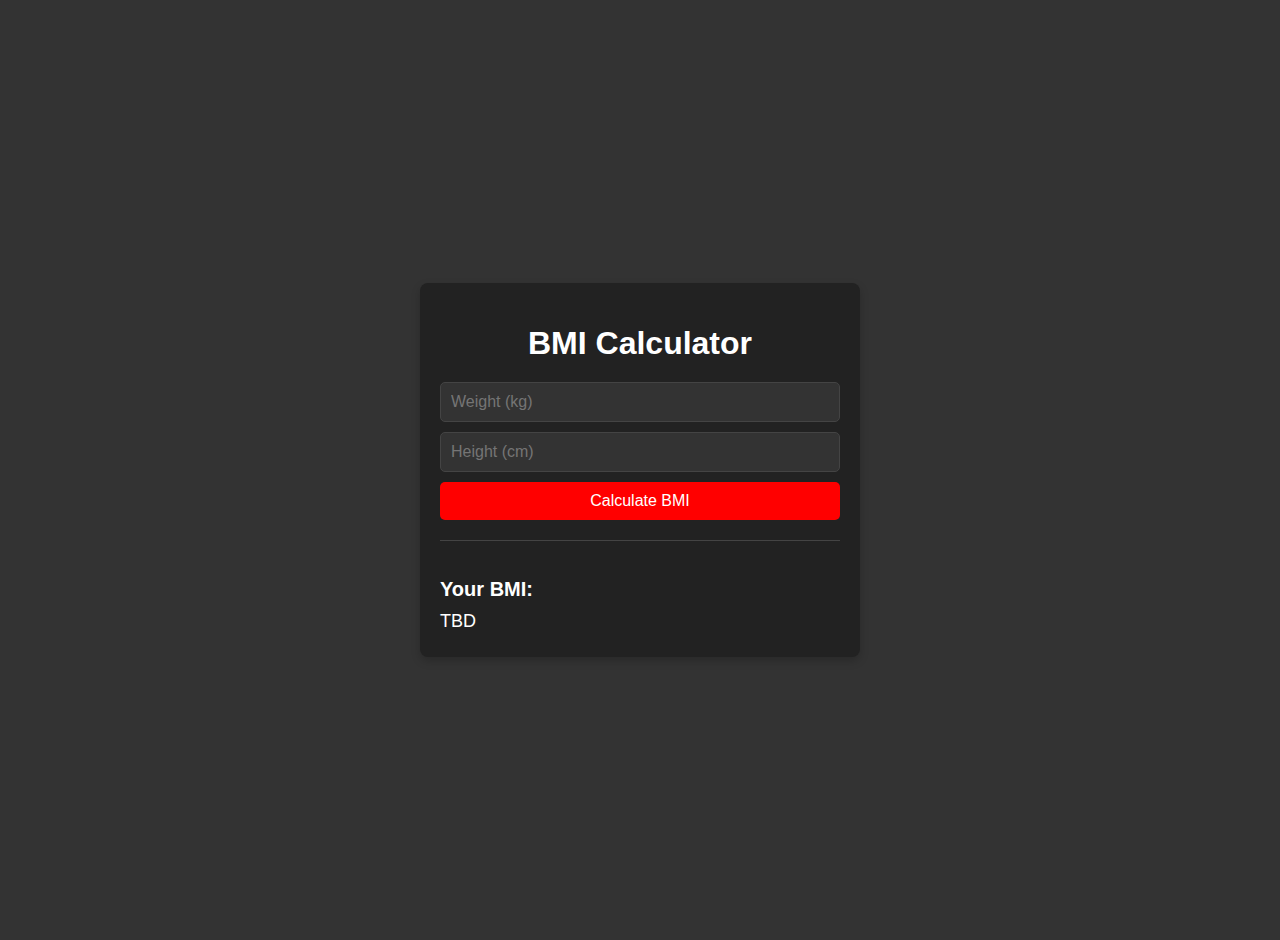
<file: FrontEnd/bmi.html>
<!DOCTYPE html>
<html lang="en">

<head>
    <meta charset="UTF-8">
    <meta name="viewport" content="width=device-width, initial-scale=1.0">
    <title>BMI Calculator</title>
    <!-- <link rel="stylesheet" href="styles.css"> -->
    <style>
        body {
            font-family: Arial, sans-serif;
            margin: 0;
            padding: 20px;
            display: flex;
            justify-content: center;
            align-items: center;
            height: 100vh;
            background-color: #333;
            color: #fff;
        }

        .bmi-calculator {
            max-width: 400px;
            width: 100%;
            background-color: #222;
            padding: 20px;
            box-shadow: 0 4px 10px rgba(0, 0, 0, 0.2);
            border-radius: 8px;
        }

        h1 {
            text-align: center;
            margin-bottom: 20px;
        }

        .input-fields {
            display: flex;
            flex-direction: column;
            gap: 10px;
        }

        .input-fields input {
            padding: 10px;
            font-size: 16px;
            border: 1px solid #444;
            border-radius: 5px;
            background-color: #333;
            color: #fff;
        }

        .input-fields button {
            padding: 10px;
            font-size: 16px;
            background-color: #ff0000;
            color: #fff;
            border: none;
            border-radius: 5px;
            cursor: pointer;
        }

        .input-fields button:hover {
            background-color: #691717;
        }

        .result {
            margin-top: 20px;
            border-top: 1px solid #444;
            padding-top: 20px;
        }

        .result h2 {
            font-size: 20px;
            margin-bottom: 10px;
        }

        .result p {
            font-size: 18px;
            margin: 5px 0;
        }
    </style>
</head>

<body>
    <div class="bmi-calculator">
        <h1>BMI Calculator</h1>
        <div class="input-fields">
            <input id="weight" type="number" placeholder="Weight (kg)">
            <input id="height" type="number" placeholder="Height (cm)">
            <button id="calculate">Calculate BMI</button>
        </div>
        <div class="result">
            <h2>Your BMI:</h2>
            <p id="bmi-result">TBD</p>
            <p id="bmi-meaning"></p>
        </div>
    </div>

    <script>const calculateButton = document.getElementById('calculate');
        const weightInput = document.getElementById('weight');
        const heightInput = document.getElementById('height');
        const bmiResult = document.getElementById('bmi-result');
        const bmiMeaning = document.getElementById('bmi-meaning');

        calculateButton.addEventListener('click', calculateBMI);

        function calculateBMI() {
            const weight = parseFloat(weightInput.value);
            const height = parseFloat(heightInput.value) / 100; // Convert height to meters

            if (isNaN(weight) || isNaN(height) || weight <= 0 || height <= 0) {
                alert('Please enter valid values for weight and height.');
                return;
            }

            const bmi = weight / (height * height);
            bmiResult.textContent = bmi.toFixed(1);

            let meaning = '';
            if (bmi < 18.5) {
                meaning = 'Underweight';
            } else if (bmi >= 18.5 && bmi < 24.9) {
                meaning = 'Normal weight';
            } else if (bmi >= 25 && bmi < 29.9) {
                meaning = 'Overweight';
            } else {
                meaning = 'Obesity';
            }

            bmiMeaning.textContent = `(${meaning})`;
        }
    </script>

</body>

</html>
</file>
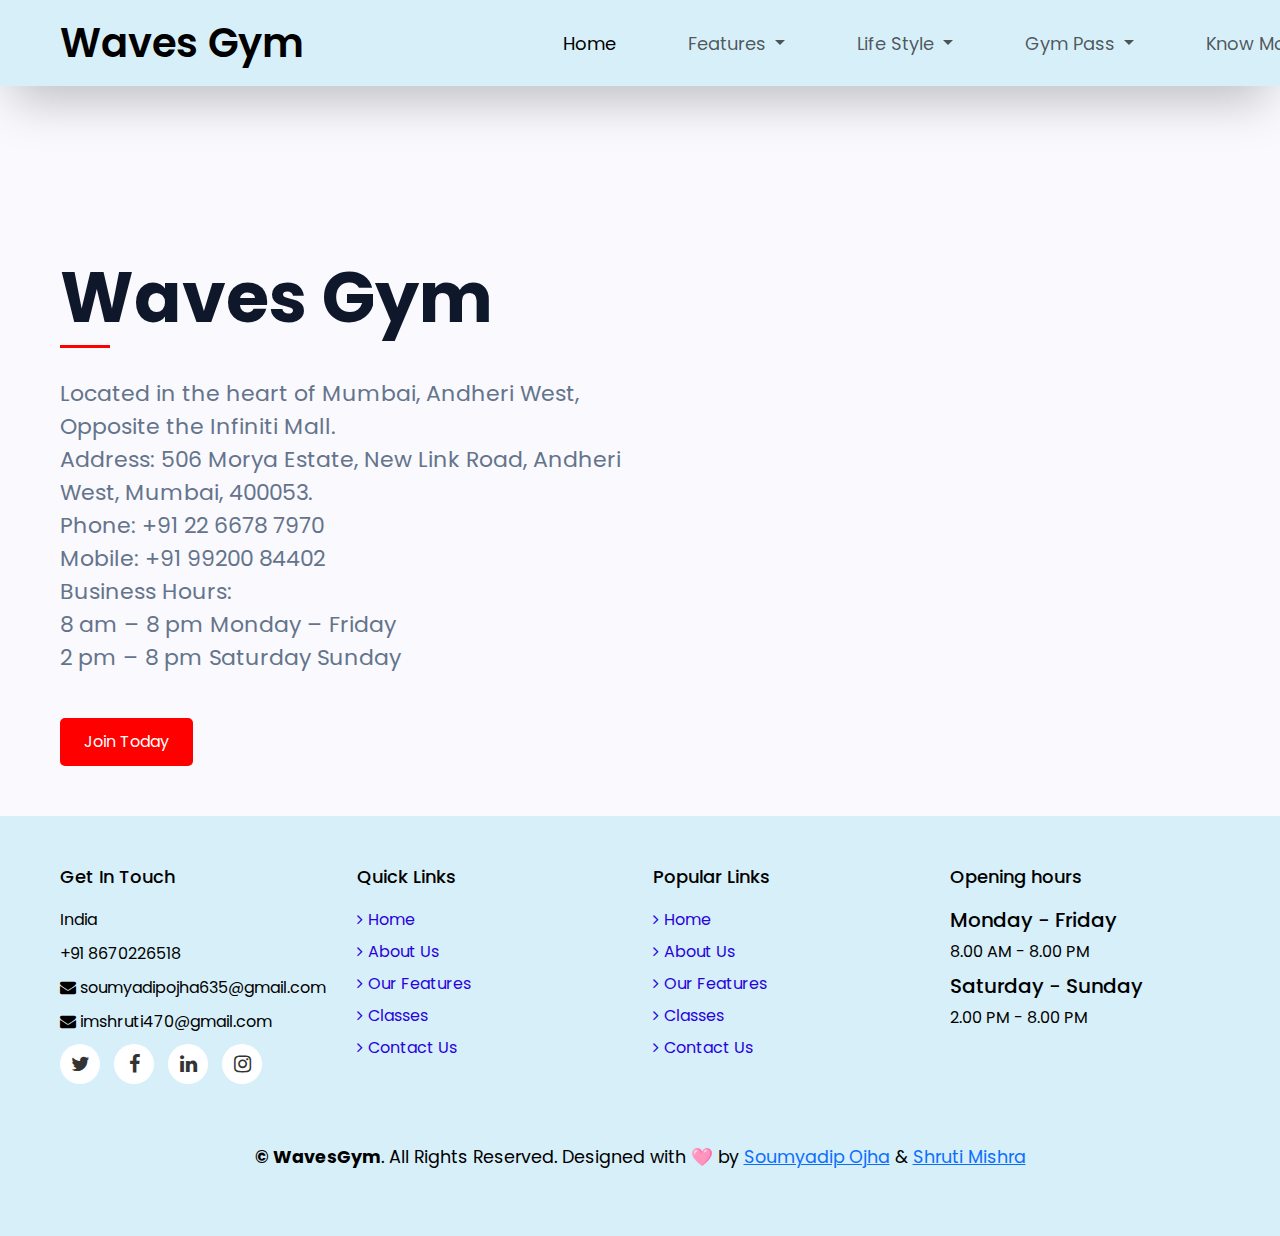
<file: FrontEnd/contact.html>
<!DOCTYPE html>
<html lang="en">

<head>
    <meta charset="UTF-8">
    <meta name="viewport" content="width=device-width, initial-scale=1.0">
    <title>GYM - Website</title>
    <link rel="stylesheet" href="../style.css">
    <link href="https://cdn.jsdelivr.net/npm/bootstrap@5.3.3/dist/css/bootstrap.min.css" rel="stylesheet"
        integrity="sha384-QWTKZyjpPEjISv5WaRU9OFeRpok6YctnYmDr5pNlyT2bRjXh0JMhjY6hW+ALEwIH" crossorigin="anonymous">
    <script src="https://cdn.jsdelivr.net/npm/bootstrap@5.3.3/dist/js/bootstrap.bundle.min.js"
        integrity="sha384-YvpcrYf0tY3lHB60NNkmXc5s9fDVZLESaAA55NDzOxhy9GkcIdslK1eN7N6jIeHz"
        crossorigin="anonymous"></script>
    <link href="https://unpkg.com/aos@2.3.1/dist/aos.css" rel="stylesheet">
    <script src="https://unpkg.com/aos@2.3.1/dist/aos.js"></script>
    <link rel="stylesheet" href="https://maxcdn.bootstrapcdn.com/font-awesome/4.7.0/css/font-awesome.min.css">
    <style>
        /* footer */
        footer {
            background-color: #d7eff9;
            color: #000000;
            padding: 50px 0;
        }

        .container {
            max-width: 1200px;
            margin: 0 auto;
            padding: 0 20px;
        }

        .footer_blocks {
            display: flex;
            flex-wrap: wrap;
            justify-content: space-between;
        }

        .footer_box {
            flex: 0 0 calc(25% - 20px);
            max-width: calc(25% - 20px);
            margin-bottom: 30px;
        }

        .footer_box h4 {
            font-size: 18px;
            margin-bottom: 20px;
        }

        .footer_box p {
            margin-bottom: 10px;
        }

        .footer_links a {
            color: #2703dd;
            display: block;
            margin-bottom: 8px;
            transition: color 0.3s ease;
            text-decoration: none;
        }

        .footer_links a:hover {
            color: #13235e;
        }

        .footer_links a i {
            margin-right: 5px;
        }

        .socials a {
            display: inline-block;
            width: 40px;
            height: 40px;
            background-color: #fff;
            color: #333;
            font-size: 20px;
            line-height: 40px;
            text-align: center;
            border-radius: 50%;
            margin-right: 10px;
            transition: background-color 0.3s ease, color 0.3s ease;
        }

        .socials a:hover {
            background-color: #128c7e;
            color: #0e0d0d;
        }

        .rights {
            font-size: 1.1rem;
            text-align: center;
            margin-top: 30px;
            text-decoration: none;
        }

        .trainercard {
            display: flex;
            flex-wrap: wrap;
            justify-content: center;
            gap: 20px;
            margin-bottom: 40px;
            margin-top: 40px;
        }

        .card {
            max-width: 300px;
            /* background-color: #2d2d2d; */
            /* Dark card background color */
            border-radius: 8px;
            box-shadow: 0 4px 6px rgba(0, 0, 0, 0.1);
            overflow: hidden;
            transition: transform 0.3s;
        }

        .card:hover {
            transform: translateY(-5px);
        }

        .card-header {
            background-color: #ba0404;
            color: #fff;
            font-size: 24px;
            font-weight: bold;
            padding: 15px;
            text-align: center;
        }

        .card-body {
            padding: 20px;
        }

        .card-body img {
            max-width: 100%;
            height: 200px;
            border-radius: 8px;
            margin-bottom: 10px;
        }

        .card-body p {
            color: #ccc;
            /* Lighter text color */
            font-size: 16px;
            line-height: 1.5;
            margin-bottom: 20px;
        }

        .btn {
            display: inline-block;
            padding: 10px 20px;
            background-color: #ba0404;
            color: #fff;
            text-decoration: none;
            border-radius: 5px;
            transition: background-color 0.3s;
        }

        .btn:hover {
            background-color: #0056b3;
        }


        /* Responsive Styles */
        @media (max-width: 992px) {
            .footer_box {
                flex: 0 0 calc(33.333% - 20px);
                max-width: calc(33.333% - 20px);
            }
        }

        @media (max-width: 768px) {
            .footer_box {
                flex: 0 0 calc(50% - 20px);
                max-width: calc(50% - 20px);
            }
        }

        @media (max-width: 576px) {
            .footer_box {
                flex: 0 0 100%;
                max-width: 100%;
            }
        }
    </style>
</head>

<body>
    <nav class="navbar navbar-expand-lg">
        <div class="container">
            <div class="navbar-brand" href="#">
                <a href="" style="font-size: 2.5rem;">
                    Waves Gym
                </a>
            </div>
            <button class="navbar-toggler" type="button" data-bs-toggle="collapse"
                data-bs-target="#navbarSupportedContent" aria-controls="navbarSupportedContent" aria-expanded="false"
                aria-label="Toggle navigation">
                <span class="navbar-toggler-icon"></span>
            </button>
            <div class="collapse navbar-collapse" id="navbarSupportedContent">
                <ul class="navbar-nav me-auto mb-2 mb-sm-0 nav-items ">
                    <li class="nav-item">
                        <a class="nav-link active" aria-current="page" href="#home">Home</a>
                    </li>
                    <li class="nav-item dropdown">
                        <a class="nav-link dropdown-toggle" href="#" role="button" data-bs-toggle="dropdown"
                            aria-expanded="false">
                            Features
                        </a>
                        <ul class="dropdown-menu">
                            <li><a class="dropdown-item" href="">Personal Trainer</a></li>
                            <li><a class="dropdown-item" href="">Start your Fitness Journey</a></li>
                            <li><a class="dropdown-item" href="">1 on 1 online Program</a></li>
                            <li><a class="dropdown-item" href="https://userdetails-hw5q.onrender.com/">Become a
                                    Trainer</a></li>
                        </ul>
                    </li>
                    <li class="nav-item dropdown">
                        <a class="nav-link dropdown-toggle" href="#" role="button" data-bs-toggle="dropdown"
                            aria-expanded="false">
                            Life Style
                        </a>
                        <ul class="dropdown-menu">
                            <li><a class="dropdown-item" href="bmi.html">BMI Tracker</a></li>
                            <li><a class="dropdown-item" href="calorie.html">calorie Tracker</a></li>
                            <li><a class="dropdown-item" href="https://fitnesstracker-rzbu.onrender.com">HabiT
                                    Tracker</a></li>
                            <li><a class="dropdown-item" href="">Diet Plan</a></li>
                            <li><a class="dropdown-item" href="">Join Community</a></li>
                        </ul>
                    </li>
                    <li class="nav-item dropdown">
                        <a class="nav-link dropdown-toggle" href="#" role="button" data-bs-toggle="dropdown"
                            aria-expanded="false">
                            Gym Pass
                        </a>
                        <ul class="dropdown-menu">
                            <li><a class="dropdown-item" href="https://gymmembersdetails-backend-1.onrender.com">Regular
                                    Pass</a></li>
                            <li><a class="dropdown-item" href="emailOtp.html">1 day Free Trial</a></li>
                            <li><a class="dropdown-item" href="Query.html">Query ?</a></li>
                        </ul>
                    </li>
                    <li class="nav-item dropdown">
                        <a class="nav-link dropdown-toggle" href="#" role="button" data-bs-toggle="dropdown"
                            aria-expanded="false">
                            Know More
                        </a>
                        <ul class="dropdown-menu">
                            <li><a class="dropdown-item" href="">About Us</a></li>
                            <li><a class="dropdown-item" href="https://userdetails-hw5q.onrender.com/">Contact Us</a>
                            </li>
                            <li><a class="dropdown-item" href="">Trainers</a></li>
                            <li><a class="dropdown-item" href="">Feedback</a></li>
                        </ul>
                    </li>
                </ul>
            </div>
        </div>
    </nav>
    </div>

    <div class="container-fluid section1">
        <div class="container">
            <div class="row">
                <div class="col-lg-6 col-md-6 col-12 order-lg-1 order-md-1 order-2">
                    <div class="details" id="home">

                        <h1 class="head3">Waves Gym</h1>
                        <p class="para1">Located in the heart of Mumbai, Andheri West, Opposite the Infiniti Mall.
                            <br>
                            Address: 506 Morya Estate, New Link Road, Andheri West, Mumbai, 400053.
                            <br>
                            Phone: +91 22 6678 7970<br>
                            Mobile: +91 99200 84402
                            <br>
                            Business Hours:<br>

                            8 am – 8 pm Monday – Friday<br>
                            2 pm – 8 pm Saturday Sunday
                        </p>
                        <a href="https://userdetails-hw5q.onrender.com/"><button class="btn2">Join Today</button></a>
                    </div>
                </div>
                <div class="col-lg-6 col-md-6 col-12 order-lg-2 order-md-2 order-1">
                    <div class="imgheader">
                        <iframe
                            src="https://www.google.com/maps/embed?pb=!1m18!1m12!1m3!1d3410.7265650585596!2d75.7025685758773!3d31.255991974336197!2m3!1f0!2f0!3f0!3m2!1i1024!2i768!4f13.1!3m3!1m2!1s0x391a5f5e9c489cf3%3A0x4049a5409d53c300!2sLovely%20Professional%20University!5e0!3m2!1sen!2sin!4v1710786479803!5m2!1sen!2sin"
                            allowfullscreen="" loading="lazy" referrerpolicy="no-referrer-when-downgrade"
                            height="500px " width="500px" style="margin-top: 90px;"></iframe>
                    </div>
                </div>
            </div>
        </div>
    </div>



    <footer>
        <div class="container">
            <div class="footer_blocks">
                <div class="footer_box">
                    <h4>Get In Touch</h4>
                    <p><i class="fa fa-map-marker-alt"></i>India</p>
                    <p><i class="fa fa-phone-alt"></i>+91 8670226518</p>
                    <p><i class="fa fa-envelope"></i> soumyadipojha635@gmail.com</p>
                    <p><i class="fa fa-envelope"></i> imshruti470@gmail.com</p>
                    <div class="socials">
                        <a href="#"><i class="fa fa-twitter"></i></a>
                        <a href="#"><i class="fa fa-facebook"></i></a>
                        <a href="#"><i class="fa fa-linkedin"></i></a>
                        <a href="#"><i class="fa fa-instagram"></i></a>
                    </div>
                </div>

                <div class="footer_box">
                    <h4>Quick Links</h4>
                    <div class="footer_links">
                        <a href="./index.html"><i class="fa fa-angle-right"></i>Home</a>
                        <a href=""><i class="fa fa-angle-right"></i>About Us</a>
                        <a href=""><i class="fa fa-angle-right"></i>Our Features</a>
                        <a href=""><i class="fa fa-angle-right"></i>Classes</a>
                        <a href=""><i class="fa fa-angle-right"></i>Contact Us</a>
                    </div>
                </div>

                <div class="footer_box">
                    <h4>Popular Links</h4>
                    <div class="footer_links">
                        <a href="./index.html"><i class="fa fa-angle-right"></i>Home</a>
                        <a href=""><i class="fa fa-angle-right"></i>About Us</a>
                        <a href=""><i class="fa fa-angle-right"></i>Our Features</a>
                        <a href=""><i class="fa fa-angle-right"></i>Classes</a>
                        <a href=""><i class="fa fa-angle-right"></i>Contact Us</a>
                    </div>
                </div>

                <div class="footer_box">
                    <h4>Opening hours</h4>
                    <h5>Monday - Friday</h5>
                    <p class="time">8.00 AM - 8.00 PM</p>
                    <h5>Saturday - Sunday</h5>
                    <p class="time">2.00 PM - 8.00 PM</p>
                </div>
            </div>
            <p class="rights">
                <b> © WavesGym</b>. All Rights Reserved. Designed with 🩷 by
                <a target="_blank" href="https://www.linkedin.com/in/soumyadip-ojha">Soumyadip Ojha</a> &
                <a target="_blank" href="https://www.linkedin.com/in/shrutimishra30/">Shruti Mishra</a>
            </p>
        </div>
    </footer>
    <!-- wp -->
</body>
<script>
</script>

</html>
</file>
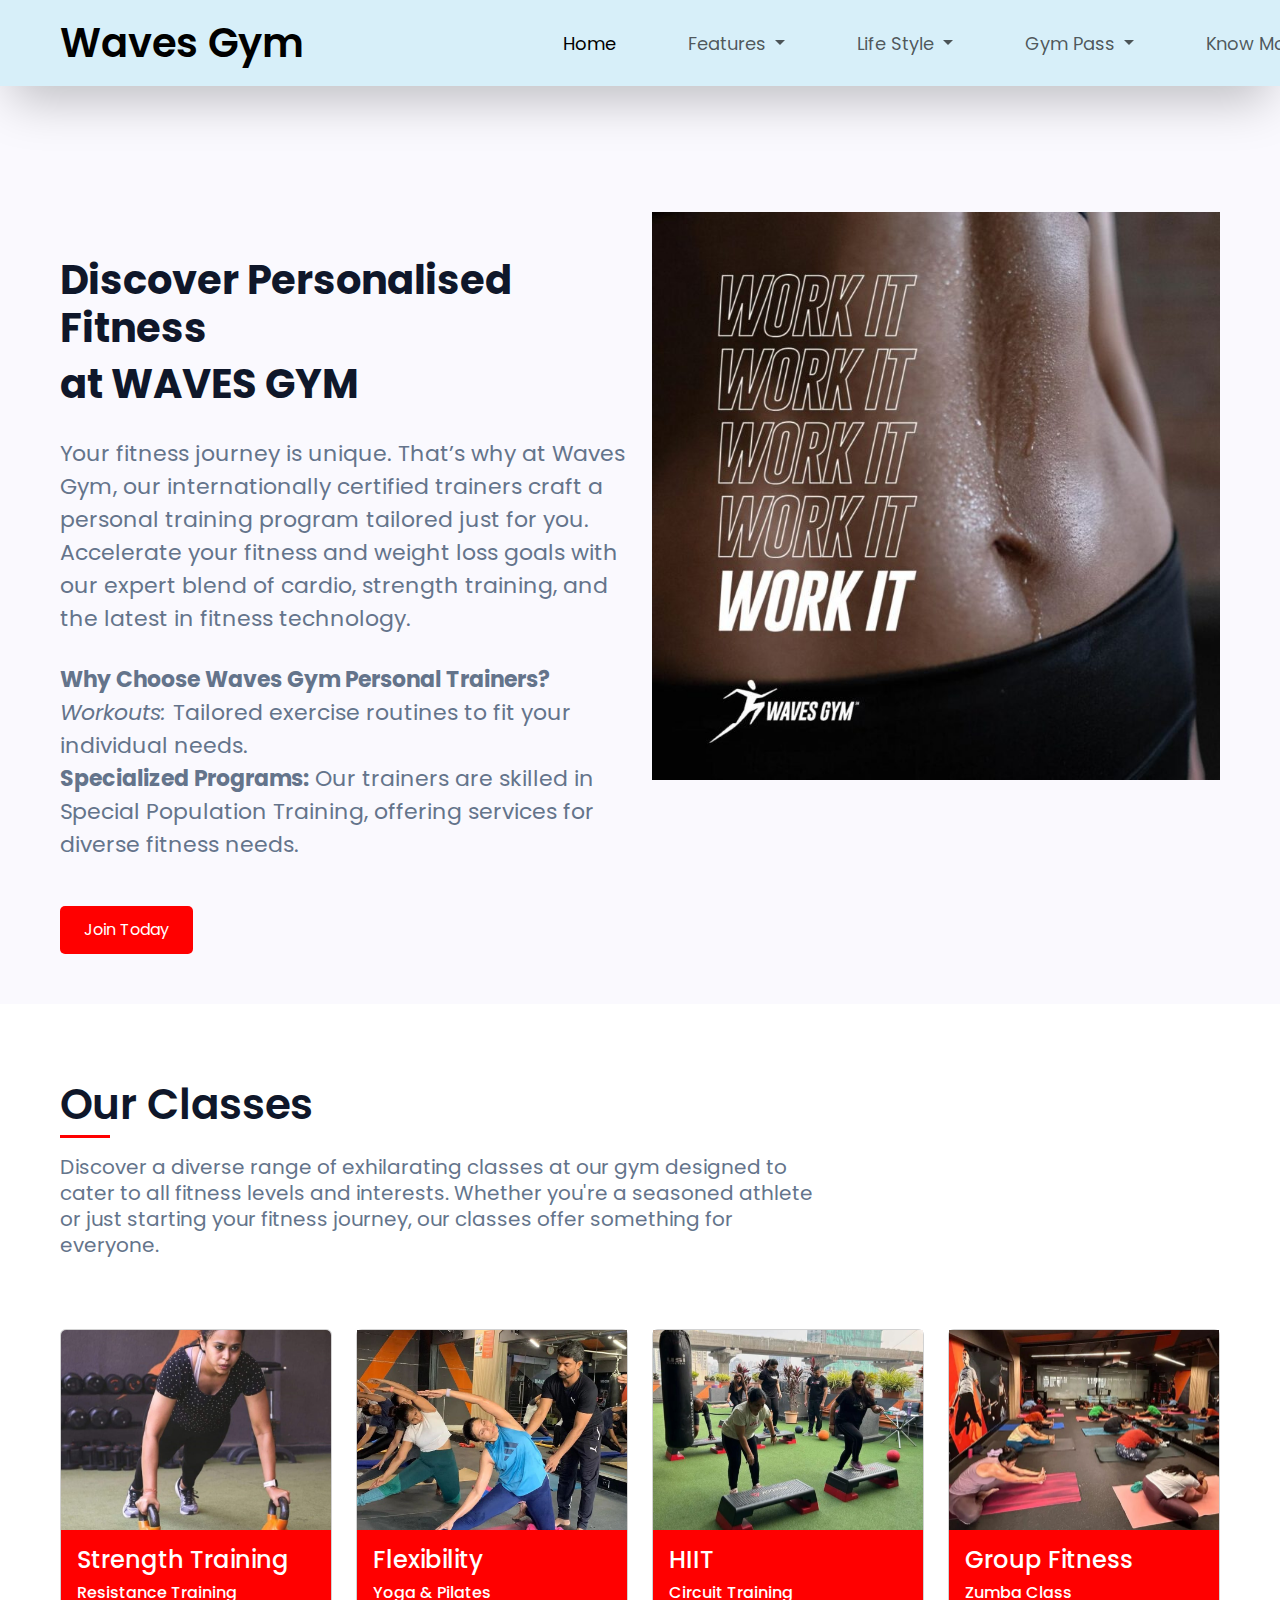
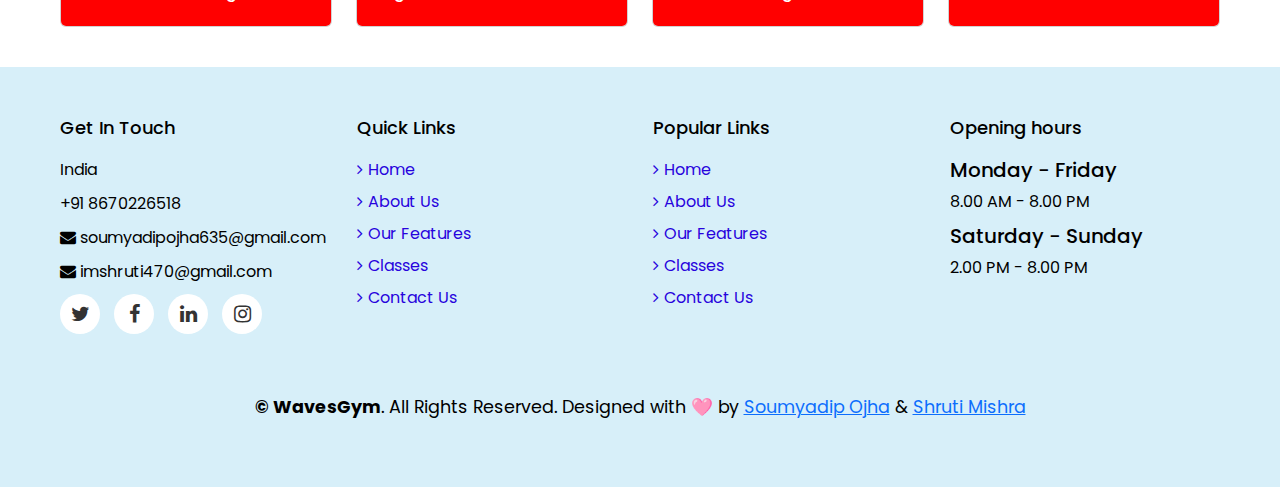
<file: FrontEnd/featuredClasses.html>
<!DOCTYPE html>
<html lang="en">

<head>
    <meta charset="UTF-8">
    <meta name="viewport" content="width=device-width, initial-scale=1.0">
    <title>personal training</title>
    <link rel="stylesheet" href="../style.css">
    <link href="https://cdn.jsdelivr.net/npm/bootstrap@5.3.3/dist/css/bootstrap.min.css" rel="stylesheet"
        integrity="sha384-QWTKZyjpPEjISv5WaRU9OFeRpok6YctnYmDr5pNlyT2bRjXh0JMhjY6hW+ALEwIH" crossorigin="anonymous">
    <script src="https://cdn.jsdelivr.net/npm/bootstrap@5.3.3/dist/js/bootstrap.bundle.min.js"
        integrity="sha384-YvpcrYf0tY3lHB60NNkmXc5s9fDVZLESaAA55NDzOxhy9GkcIdslK1eN7N6jIeHz"
        crossorigin="anonymous"></script>
    <link href="https://unpkg.com/aos@2.3.1/dist/aos.css" rel="stylesheet">
    <script src="https://unpkg.com/aos@2.3.1/dist/aos.js"></script>
    <link rel="stylesheet" href="https://maxcdn.bootstrapcdn.com/font-awesome/4.7.0/css/font-awesome.min.css">
    <style>
        /* footer */
        footer {
            background-color: #d7eff9;
            color: #000000;
            padding: 50px 0;
        }

        .container {
            max-width: 1200px;
            margin: 0 auto;
            padding: 0 20px;
        }

        .footer_blocks {
            display: flex;
            flex-wrap: wrap;
            justify-content: space-between;
        }

        .footer_box {
            flex: 0 0 calc(25% - 20px);
            max-width: calc(25% - 20px);
            margin-bottom: 30px;
        }

        .footer_box h4 {
            font-size: 18px;
            margin-bottom: 20px;
        }

        .footer_box p {
            margin-bottom: 10px;
        }

        .footer_links a {
            color: #2703dd;
            display: block;
            margin-bottom: 8px;
            transition: color 0.3s ease;
            text-decoration: none;
        }

        .footer_links a:hover {
            color: #13235e;
        }

        .footer_links a i {
            margin-right: 5px;
        }

        .socials a {
            display: inline-block;
            width: 40px;
            height: 40px;
            background-color: #fff;
            color: #333;
            font-size: 20px;
            line-height: 40px;
            text-align: center;
            border-radius: 50%;
            margin-right: 10px;
            transition: background-color 0.3s ease, color 0.3s ease;
        }

        .socials a:hover {
            background-color: #128c7e;
            color: #0e0d0d;
        }

        .rights {
            font-size: 1.1rem;
            text-align: center;
            margin-top: 30px;
            text-decoration: none;
        }

        /* Responsive Styles */
        @media (max-width: 992px) {
            .footer_box {
                flex: 0 0 calc(33.333% - 20px);
                max-width: calc(33.333% - 20px);
            }
        }

        @media (max-width: 768px) {
            .footer_box {
                flex: 0 0 calc(50% - 20px);
                max-width: calc(50% - 20px);
            }
        }

        @media (max-width: 576px) {
            .footer_box {
                flex: 0 0 100%;
                max-width: 100%;
            }
        }
    </style>
</head>

<body>
    <nav class="navbar navbar-expand-lg">
        <div class="container">
            <div class="navbar-brand" href="#">
                <a href="" style="font-size: 2.5rem;">
                    Waves Gym
                </a>
            </div>
            <button class="navbar-toggler" type="button" data-bs-toggle="collapse"
                data-bs-target="#navbarSupportedContent" aria-controls="navbarSupportedContent" aria-expanded="false"
                aria-label="Toggle navigation">
                <span class="navbar-toggler-icon"></span>
            </button>
            <div class="collapse navbar-collapse" id="navbarSupportedContent">
                <ul class="navbar-nav me-auto mb-2 mb-sm-0 nav-items ">
                    <li class="nav-item">
                        <a class="nav-link active" aria-current="page" href="#home">Home</a>
                    </li>
                    <li class="nav-item dropdown">
                        <a class="nav-link dropdown-toggle" href="#" role="button" data-bs-toggle="dropdown"
                            aria-expanded="false">
                            Features
                        </a>
                        <ul class="dropdown-menu">
                            <li><a class="dropdown-item" href="">Personal Trainer</a></li>
                            <li><a class="dropdown-item" href="">Start your Fitness Journey</a></li>
                            <li><a class="dropdown-item" href="">1 on 1 online Program</a></li>
                            <li><a class="dropdown-item" href="https://userdetails-hw5q.onrender.com/">Become a
                                    Trainer</a></li>
                        </ul>
                    </li>
                    <li class="nav-item dropdown">
                        <a class="nav-link dropdown-toggle" href="#" role="button" data-bs-toggle="dropdown"
                            aria-expanded="false">
                            Life Style
                        </a>
                        <ul class="dropdown-menu">
                            <li><a class="dropdown-item" href="FrontEnd/bmi.html">BMI Tracker</a></li>
                            <li><a class="dropdown-item" href="FrontEnd/calorie.html">calorie Tracker</a></li>
                            <li><a class="dropdown-item" href="https://fitnesstracker-rzbu.onrender.com">HabiT
                                    Tracker</a></li>
                            <li><a class="dropdown-item" href="">Diet Plan</a></li>
                            <li><a class="dropdown-item" href="">Join Community</a></li>
                        </ul>
                    </li>
                    <li class="nav-item dropdown">
                        <a class="nav-link dropdown-toggle" href="#" role="button" data-bs-toggle="dropdown"
                            aria-expanded="false">
                            Gym Pass
                        </a>
                        <ul class="dropdown-menu">
                            <li><a class="dropdown-item" href="https://gymmembersdetails-backend-1.onrender.com">Regular
                                    Pass</a></li>
                            <li><a class="dropdown-item" href="FrontEnd/emailOtp.html">1 day Free Trial</a></li>
                            <li><a class="dropdown-item" href="FrontEnd/Query.html">Query ?</a></li>
                        </ul>
                    </li>
                    <li class="nav-item dropdown">
                        <a class="nav-link dropdown-toggle" href="#" role="button" data-bs-toggle="dropdown"
                            aria-expanded="false">
                            Know More
                        </a>
                        <ul class="dropdown-menu">
                            <li><a class="dropdown-item" href="">About Us</a></li>
                            <li><a class="dropdown-item" href="https://userdetails-hw5q.onrender.com/">Contact Us</a>
                            </li>
                            <li><a class="dropdown-item" href="">Trainers</a></li>
                            <li><a class="dropdown-item" href="">Feedback</a></li>
                        </ul>
                    </li>
                </ul>
            </div>
        </div>
    </nav>
    </div>

    <div class="container-fluid section1">
        <div class="container">
            <div class="row">
                <div class="col-lg-6 col-md-6 col-12 order-lg-1 order-md-1 order-2">
                    <div class="details" id="home">
                        <h4 class="head2"><b>Discover Personalised Fitness</b></h4>
                        <h4 class="head2"><b>at WAVES GYM</b></h4>

                        <p class="para1">Your fitness journey is unique. That’s why at Waves Gym, our internationally
                            certified trainers craft a personal training program tailored just for you. Accelerate your
                            fitness and weight loss goals with our expert blend of cardio, strength training, and the
                            latest in fitness technology.</p>
                        <p class="para1"><b>Why Choose Waves Gym Personal Trainers?</b>
                            <br>
                            <em> Workouts: </em>Tailored exercise routines to fit your individual needs.
                            <br>
                            <b>Specialized Programs:</b> Our trainers are skilled in Special Population Training,
                            offering services for diverse fitness needs.
                        </p>
                        <a href="https://userdetails-hw5q.onrender.com/">
                        <button class="btn2">Join Today</button></a>
                    </div>
                </div>
                <div class="col-lg-6 col-md-6 col-12 order-lg-2 order-md-2 order-1">
                    <div class="imgheader">
                        <img class="imgs2" src="../images/one.jpg" alt="header" style="margin-top:120px;">
                    </div>
                </div>
            </div>
        </div>
    </div>

    <div class="container" style="margin-bottom: 40px;">
        <div class="row">
            <div class="col-lg-8">
                <div class="details3" id="class">
                    <h1 class="head4">Our Classes</h1>
                    <p class="para2">Discover a diverse range of exhilarating classes at our gym designed to cater to
                        all fitness
                        levels and interests. Whether you're a seasoned athlete or just starting your fitness journey,
                        our classes
                        offer something for everyone.</p>
                </div>
            </div>
        </div>
        <div class="row">
            <div class="col-lg-3 col-md-6 col-sm-6">
                <div class="card">
                    <img class="imgs11" src="../images/strength.jpg" alt="">
                    <div class="useage">
                        <h4 class="head5">Strength Training</h4>
                        <h6 class="head5">Resistance Training</h6>
                    </div>
                </div>
            </div>
            <div class="col-lg-3 col-md-6 col-sm-6">
                <div class="card">
                    <img src="../images/flexibility.jpg" alt="">
                    <div class="useage">
                        <h4 class="head5">Flexibility</h4>
                        <h6 class="head5">Yoga & Pilates</h6>
                    </div>
                </div>
            </div>
            <div class="col-lg-3 col-md-6 col-sm-6">
                <div class="card">
                    <img src="../images/circuit.jpg" alt="">
                    <div class="useage">
                        <h4 class="head5">HIIT</h4>
                        <h6 class="head5">Circuit Training</h6>
                    </div>
                </div>
            </div>
            <div class="col-lg-3 col-md-6 col-sm-6">
                <div class="card">
                    <img src="../images/groupfit.jpg" alt="">
                    <div class="useage">
                        <h4 class="head5">Group Fitness</h4>
                        <h6 class="head5">Zumba Class</h6>
                    </div>
                </div>
            </div>


        </div>
    </div>

    <footer>
        <div class="container">
            <div class="footer_blocks">
                <div class="footer_box">
                    <h4>Get In Touch</h4>
                    <p><i class="fa fa-map-marker-alt"></i>India</p>
                    <p><i class="fa fa-phone-alt"></i>+91 8670226518</p>
                    <p><i class="fa fa-envelope"></i> soumyadipojha635@gmail.com</p>
                    <p><i class="fa fa-envelope"></i> imshruti470@gmail.com</p>
                    <div class="socials">
                        <a href="#"><i class="fa fa-twitter"></i></a>
                        <a href="#"><i class="fa fa-facebook"></i></a>
                        <a href="#"><i class="fa fa-linkedin"></i></a>
                        <a href="#"><i class="fa fa-instagram"></i></a>
                    </div>
                </div>

                <div class="footer_box">
                    <h4>Quick Links</h4>
                    <div class="footer_links">
                        <a href="./index.html"><i class="fa fa-angle-right"></i>Home</a>
                        <a href=""><i class="fa fa-angle-right"></i>About Us</a>
                        <a href=""><i class="fa fa-angle-right"></i>Our Features</a>
                        <a href=""><i class="fa fa-angle-right"></i>Classes</a>
                        <a href=""><i class="fa fa-angle-right"></i>Contact Us</a>
                    </div>
                </div>

                <div class="footer_box">
                    <h4>Popular Links</h4>
                    <div class="footer_links">
                        <a href="./index.html"><i class="fa fa-angle-right"></i>Home</a>
                        <a href=""><i class="fa fa-angle-right"></i>About Us</a>
                        <a href=""><i class="fa fa-angle-right"></i>Our Features</a>
                        <a href=""><i class="fa fa-angle-right"></i>Classes</a>
                        <a href=""><i class="fa fa-angle-right"></i>Contact Us</a>
                    </div>
                </div>

                <div class="footer_box">
                    <h4>Opening hours</h4>
                    <h5>Monday - Friday</h5>
                    <p class="time">8.00 AM - 8.00 PM</p>
                    <h5>Saturday - Sunday</h5>
                    <p class="time">2.00 PM - 8.00 PM</p>
                </div>
            </div>
            <p class="rights">
                <b> © WavesGym</b>. All Rights Reserved. Designed with 🩷 by
                <a target="_blank" href="https://www.linkedin.com/in/soumyadip-ojha">Soumyadip Ojha</a> &
                <a target="_blank" href="https://www.linkedin.com/in/shrutimishra30/">Shruti Mishra</a>
            </p>
        </div>
    </footer>
    <!-- wp -->
</body>
<script>
</script>

</html>
</file>
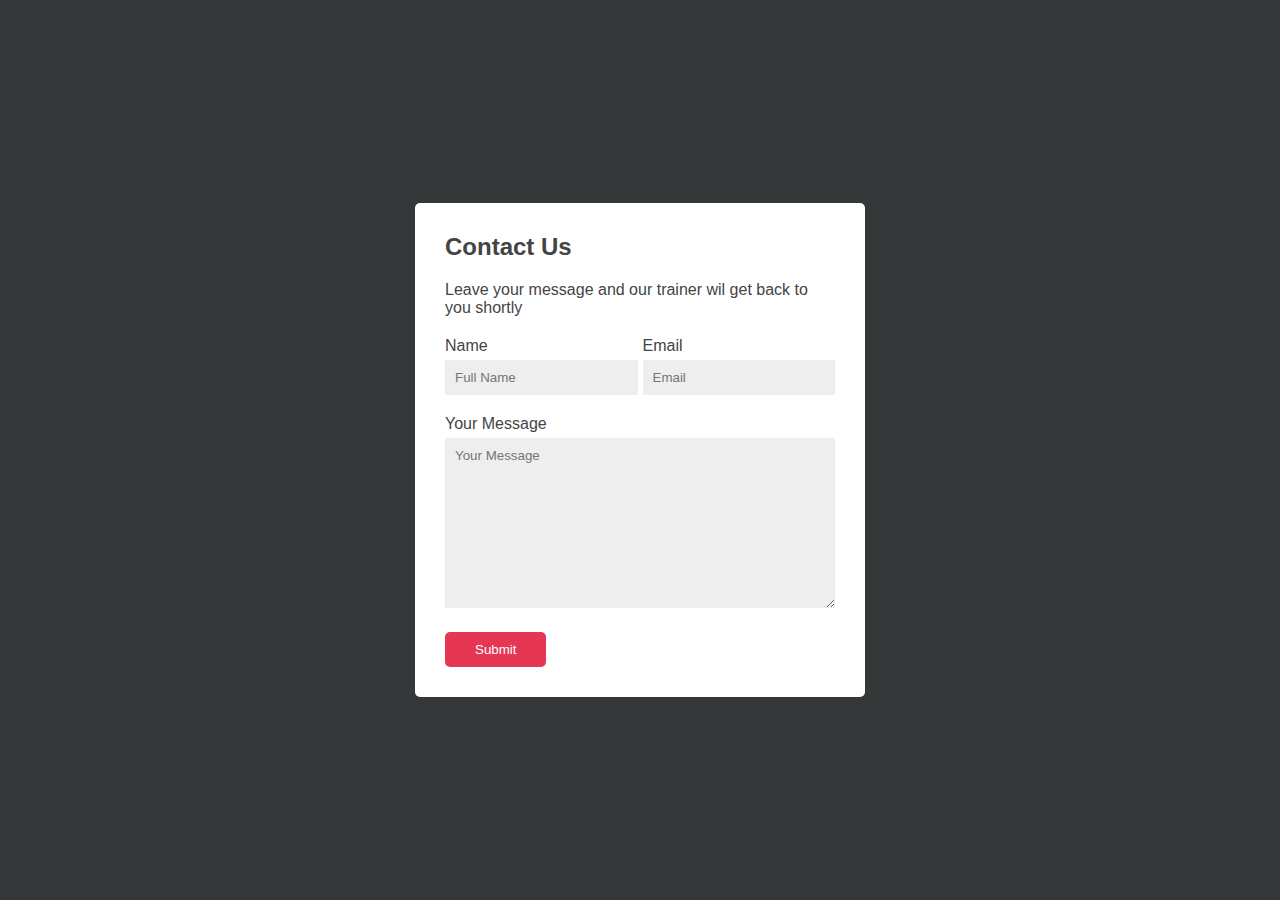
<file: FrontEnd/Query.html>
<!DOCTYPE html>
<html>
<head>

	<!-- <link rel="stylesheet" href="whatsapp.css"> -->
    <style>
       *{
           margin: 0;
           padding: 0;
           box-sizing: border-box;
           font-family: 'poppins', sans-serif;
           color: #444;
       }
       body{
           height: 100vh;
           display: flex;
           align-items: center;
           justify-content: center;
           background-color: #353839;
       }
       .container{
           background-color: white;
           border-radius: 5px;
           padding: 30px;
           width: 450px;
       }
       .container p{
           margin: 20px 0;
       }
       form div{
           display: flex;
           justify-content: space-between;
           gap: 5px;
       }
       span input{
           width: 100%;
           padding: 10px;
           margin: 5px 0 20px 0;
           background-color: #eee;
           border: none;
           outline: none;
       }
       textarea{
           width: 100%;
           padding: 10px;
           margin-top: 5px;
           background-color: #eee;
           border: none;
           outline: none;
       }
       button{
           background-color: #e53653;
           padding: 10px 30px;
           border-radius: 5px;
           color: white;
           border: none;
           margin-top: 20px;
       }
       button:hover{
           background-color: #a20d26;
           cursor: pointer;
       }
       </style>
</head>
<body>
	<div class="container">
		<h2>Contact Us</h2>
		<p>Leave your message and our trainer wil get back to you shortly</p>
		<form action="">
			<div>
				<span>
					<label for="name">Name</label><br/>
					<input id="name" type="text" placeholder="Full Name">
				</span>
				<span>
					<label for="email">Email</label></br>
					<input id="email" type="email" placeholder="Email">
				</span>
			</div>
			<label for="message">Your Message</label><br/>
			<textarea name="" id="message" rows="10" placeholder="Your Message"></textarea>
			<button onclick="sendToWhatsapp()">Submit</button>
		</form>
	</div>

	<!-- <script src="whatsapp.js"></script> -->
    <script>
function sendToWhatsapp(){
	let number = "+918670226518";

	let name = document.getElementById('name').value;
	let email = document.getElementById('email').value;
	let message = document.getElementById('message').value;

	var url = "https://wa.me/" + number + "?text="
	+ "Name : " +name+ "%0a"
	+ "Email : " +email+ "%0a"
	+ "Message : " +message+ "%0a%0a";

	window.open(url, '_blank').focus();
}

    </script>
</body>
</html>
</file>
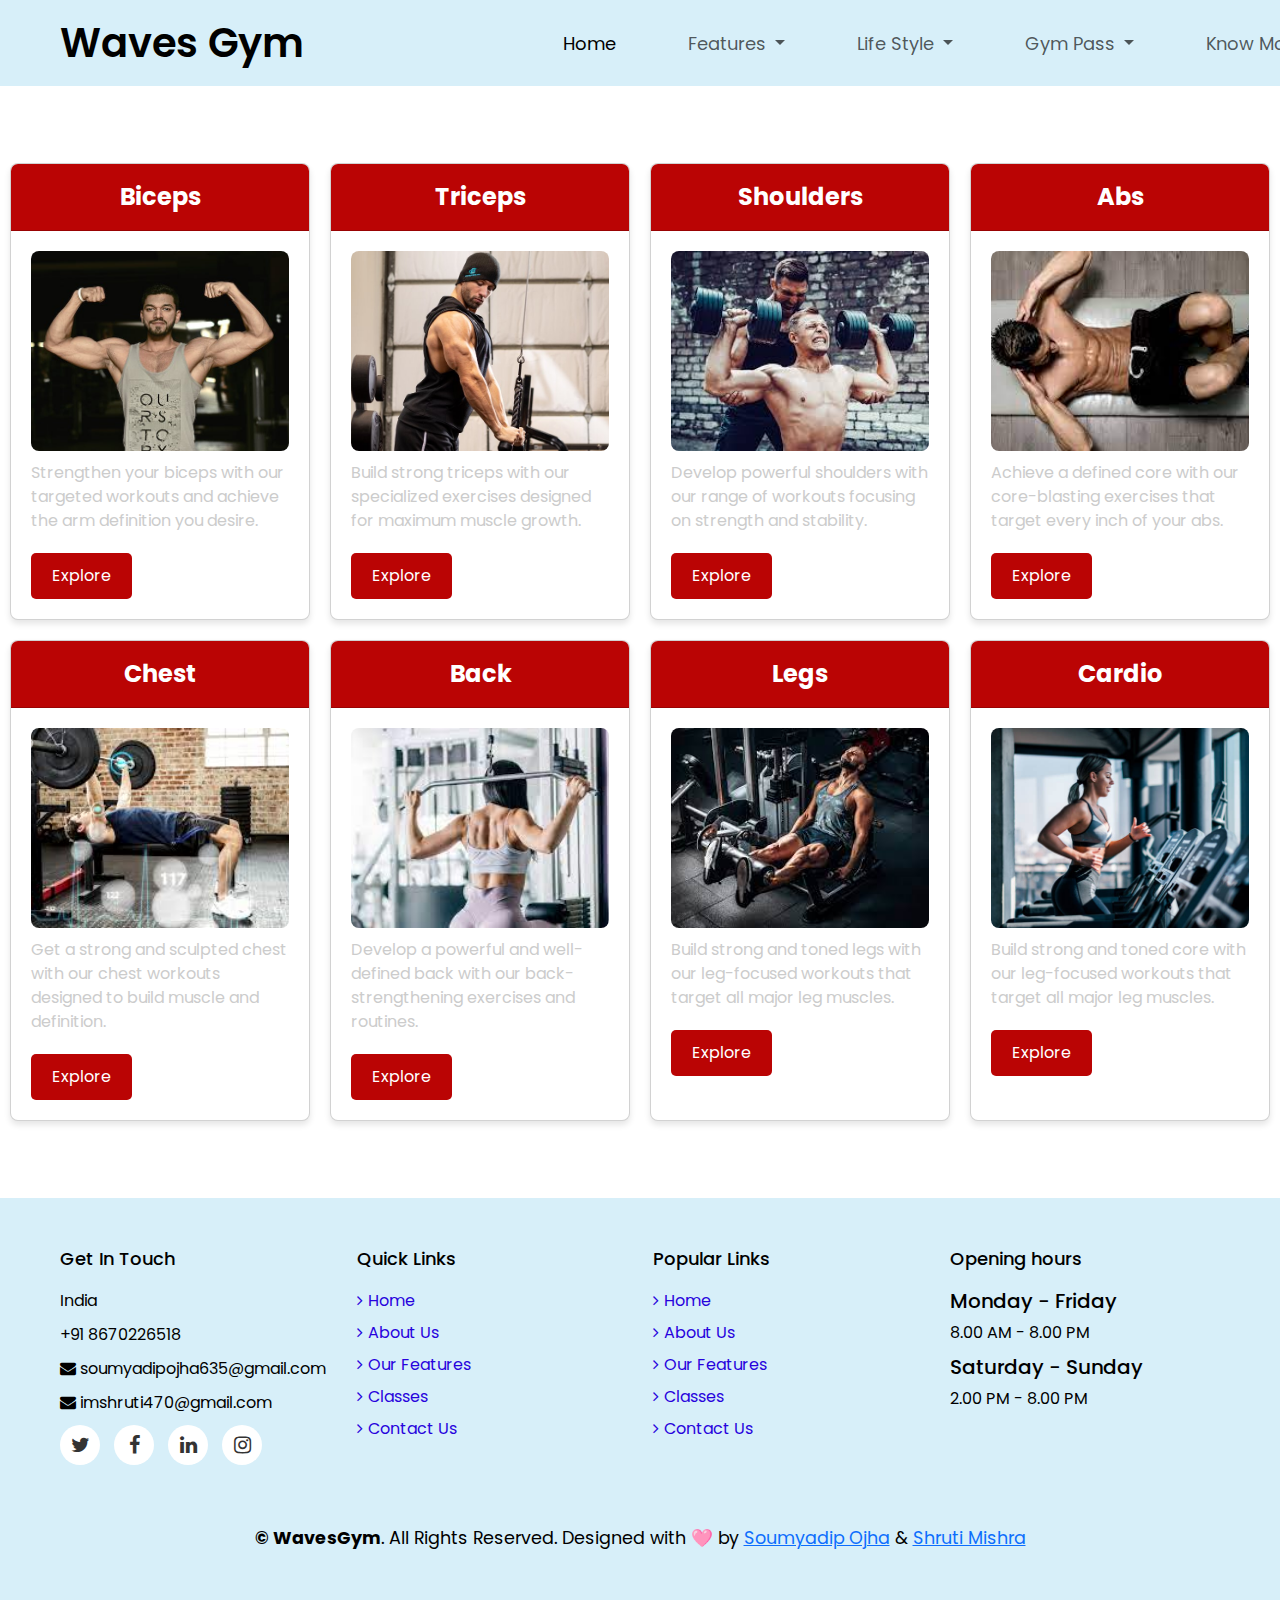
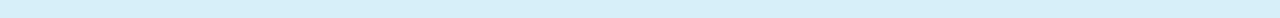
<file: FrontEnd/startUrjourney.html>
<!DOCTYPE html>
<html lang="en">

<head>
    <meta charset="UTF-8">
    <meta name="viewport" content="width=device-width, initial-scale=1.0">
    <title>GYM - Website</title>
    <!-- <link rel="stylesheet" href="style.css"> -->
    <link href="https://cdn.jsdelivr.net/npm/bootstrap@5.3.3/dist/css/bootstrap.min.css" rel="stylesheet"
        integrity="sha384-QWTKZyjpPEjISv5WaRU9OFeRpok6YctnYmDr5pNlyT2bRjXh0JMhjY6hW+ALEwIH" crossorigin="anonymous">
    <script src="https://cdn.jsdelivr.net/npm/bootstrap@5.3.3/dist/js/bootstrap.bundle.min.js"
        integrity="sha384-YvpcrYf0tY3lHB60NNkmXc5s9fDVZLESaAA55NDzOxhy9GkcIdslK1eN7N6jIeHz"
        crossorigin="anonymous"></script>
    <link href="https://unpkg.com/aos@2.3.1/dist/aos.css" rel="stylesheet">
    <script src="https://unpkg.com/aos@2.3.1/dist/aos.js"></script>
    <link rel="stylesheet" href="https://maxcdn.bootstrapcdn.com/font-awesome/4.7.0/css/font-awesome.min.css">
    <style>
        @import url('https://fonts.googleapis.com/css2?family=Poppins:ital,wght@0,100;0,200;0,300;0,400;0,500;0,600;0,700;0,800;0,900;1,100;1,200;1,300;1,400;1,500;1,600;1,700;1,800;1,900&display=swap');

        * {
            font-family: "Poppins", sans-serif;
        }

        body {
            margin: 0;
            padding: 0;
            box-sizing: border-box;
            /* background-color: rgb(92, 139, 181); */
        }

        .section1,
        .section2 {
            background-color: #faf9fe;
            padding-bottom: 50px;
            width: 100%;
        }

        .navbar {
            background-color: #d7eff9;
        }

        .nav-items {
            margin-left: 20%;
        }

        .nav-item {
            margin-left: 10%;
        }

        .navbar-expand-lg .navbar-nav .nav-link {
            font-size: 18px;
        }

        .navbar-expand-lg .navbar-nav .nav-link:hover {
            color: red;
        }

        .imgs1 {
            width: 40px;
        }

        .navbar-brand a {
            display: flex;
            align-items: center;
            gap: 0.5rem;
            font-size: 30px;
            font-weight: 600;
            color: black;
            text-decoration: none;
        }

        @media screen and (max-width: 400px) and (min-width: 0px) {
            .nav-items {
                margin-left: 0%;
            }

            .nav-item {
                margin-left: 0%;
            }

            .imgs1 {
                width: 40px;
            }

            .navbar-brand a {
                display: flex;
                align-items: center;
                gap: 0.5rem;
                font-size: 24px;
                font-weight: 600;
                color: black;
                text-decoration: none;
            }

            a {
                text-decoration: none;
                white-space: nowrap;
            }

            .btn1 {
                padding: 12px 16px;
                outline: none;
                border: none;
                font-size: 1rem;
                white-space: nowrap;
                color: white;
                background-color: red;
                border-radius: 5px;
                cursor: pointer;
                transition: 0.3s;
            }

            .section1 {
                background-color: #faf9fe;
                padding-bottom: 20px;
                width: 100%;
            }

            .details {
                margin-top: 0%;
            }

            .head2 {
                color: #0F172A;
                font-size: 40px;
                font-weight: 400;
            }

            .head3 {
                display: block;
                font-size: 52px;
                color: #0F172A;
                font-weight: 700;
                position: relative;
                padding-bottom: 8px;
                margin-bottom: 16px;
            }

            .head3::after {
                position: absolute;
                content: "";
                left: 0;
                bottom: 0;
                width: 50px;
                height: 3px;
                background-color: red;
            }

            .para1 {
                color: #64748b;
                margin-top: 5%;
                font-size: 16px;
            }

            .btn2 {
                padding: 12px 24px;
                outline: none;
                border: none;
                font-size: 1rem;
                white-space: nowrap;
                color: white;
                background-color: red;
                border-radius: 5px;
                cursor: pointer;
                transition: 0.3s;
                margin-top: 5%;
            }

            .imgs2 {
                width: 100%;
                height: 550px;
                object-fit: contain;
                margin-top: -15%;
            }

            .imgs3 {
                width: 100%;
                height: 550px;
                object-fit: contain;
                margin-top: 0%;
            }

            .details2 {
                margin-top: 10%;
            }

            .head4 {
                display: block;
                font-size: 24px;
                color: #0F172A;
                font-weight: 600;
                position: relative;
                padding-bottom: 8px;
                margin-bottom: 16px;
            }

            .imgs4 {
                width: 100%;
                height: 100px;
                margin-top: 50%;
            }

            .details3 {
                margin-top: 5%;
            }

            .para2 {
                color: #64748b;
                font-size: 16px;
            }

            .passage {
                padding: 20px 0px;
            }

            .para2,
            .para3,
            .para4,
            .para5,
            .para6,
            .para7,
            .para8,
            .para9 {
                font-size: 16px;
            }

            .head9 {
                margin-top: 15%;
            }

            .imgs10 {
                width: 30%;
                padding: 10% 10% 0;
            }

            .pricecard {
                margin-top: 7%;
                margin-bottom: 7%;
            }

            .nav-item1 {
                font-size: 16px;
            }

            .head4,
            .head6,
            .head7,
            .head8,
            .head9 {
                font-size: 24px;
            }

        }

        @media screen and (max-width: 576px) and (min-width: 400px) {
            .nav-items {
                margin-left: 0%;
            }

            .nav-item {
                margin-left: 0%;
            }

            .imgs1 {
                width: 40px;
            }

            .navbar-brand a {
                display: flex;
                align-items: center;
                gap: 0.5rem;
                font-size: 24px;
                font-weight: 600;
                color: black;
                text-decoration: none;
            }

            a {
                text-decoration: none;
                white-space: nowrap;
            }

            .btn1 {
                padding: 12px 16px;
                outline: none;
                border: none;
                font-size: 1rem;
                white-space: nowrap;
                color: white;
                background-color: red;
                border-radius: 5px;
                cursor: pointer;
                transition: 0.3s;
            }

            .section1 {
                background-color: #faf9fe;
                padding-bottom: 20px;
                width: 100%;
            }

            .details {
                margin-top: 10%;
            }

            .head2 {
                color: #0F172A;
                font-size: 40px;
                font-weight: 400;
            }

            .head3 {
                display: block;
                font-size: 52px;
                color: #0F172A;
                font-weight: 700;
                position: relative;
                padding-bottom: 8px;
                margin-bottom: 16px;
            }

            .head3::after {
                position: absolute;
                content: "";
                left: 0;
                bottom: 0;
                width: 50px;
                height: 3px;
                background-color: red;
            }

            .para1 {
                color: #64748b;
                margin-top: 5%;
                font-size: 16px;
            }

            .btn2 {
                padding: 12px 24px;
                outline: none;
                border: none;
                font-size: 1rem;
                white-space: nowrap;
                color: white;
                background-color: red;
                border-radius: 5px;
                cursor: pointer;
                transition: 0.3s;
                margin-top: 5%;
            }

            .imgs2 {
                width: 100%;
                height: 550px;
                object-fit: contain;
            }

            .imgs3 {
                width: 100%;
                height: 550px;
                object-fit: contain;
                margin-top: 0%;
            }

            .details2 {
                margin-top: 10%;
            }

            .head4 {
                display: block;
                font-size: 24px;
                color: #0F172A;
                font-weight: 600;
                position: relative;
                padding-bottom: 8px;
                margin-bottom: 16px;
            }

            .imgs4 {
                width: 100%;
                height: 100px;
                margin-top: 50%;
            }

            .details3 {
                margin-top: 5%;
            }

            .para2 {
                color: #64748b;
                font-size: 16px;
            }

            .passage {
                padding: 20px 0px;
            }

            .para2,
            .para3,
            .para4,
            .para5,
            .para6,
            .para7,
            .para8,
            .para9 {
                font-size: 16px;
            }

            .head9 {
                margin-top: 20%;
            }

            .pricecard {
                margin-top: 7%;
                margin-bottom: 7%;
            }

            .nav-item1 {
                font-size: 16px;
            }
        }

        @media screen and (max-width: 768px) and (min-width: 576px) {
            .nav-items {
                margin-left: 0%;
            }

            .nav-item {
                margin-left: 0%;
            }

            .imgs1 {
                width: 40px;
            }

            .navbar-brand a {
                display: flex;
                align-items: center;
                gap: 0.5rem;
                font-size: 24px;
                font-weight: 600;
                color: black;
                text-decoration: none;
            }

            a {
                text-decoration: none;
                white-space: nowrap;
            }

            .btn1 {
                padding: 12px 16px;
                outline: none;
                border: none;
                font-size: 1rem;
                white-space: nowrap;
                color: white;
                background-color: red;
                border-radius: 5px;
                cursor: pointer;
                transition: 0.3s;
            }

            .section1 {
                background-color: #faf9fe;
                padding-bottom: 20px;
                width: 100%;
            }

            .details {
                margin-top: 10%;
            }

            .head2 {
                color: #0F172A;
                font-size: 40px;
                font-weight: 400;
            }

            .head3 {
                display: block;
                font-size: 52px;
                color: #0F172A;
                font-weight: 700;
                position: relative;
                padding-bottom: 8px;
                margin-bottom: 16px;
            }

            .head3::after {
                position: absolute;
                content: "";
                left: 0;
                bottom: 0;
                width: 50px;
                height: 3px;
                background-color: red;
            }

            .para1 {
                color: #64748b;
                margin-top: 5%;
            }

            .btn2 {
                padding: 12px 24px;
                outline: none;
                border: none;
                font-size: 1rem;
                white-space: nowrap;
                color: white;
                background-color: red;
                border-radius: 5px;
                cursor: pointer;
                transition: 0.3s;
                margin-top: 5%;
            }

            .imgs2 {
                width: 100%;
                height: 550px;
                object-fit: contain;
            }

            .passage {
                padding: 20px 0px;
            }

            .head9 {
                margin-top: 20%;
            }
        }

        @media screen and (max-width: 992px) and (min-width: 768px) {
            .nav-items {
                margin-left: 0%;
            }

            .nav-item {
                margin-left: 0%;
            }

            .imgs1 {
                width: 40px;
            }

            .navbar-brand a {
                display: flex;
                align-items: center;
                gap: 0.5rem;
                font-size: 24px;
                font-weight: 600;
                color: black;
                text-decoration: none;
            }

            a {
                text-decoration: none;
                white-space: nowrap;
            }

            .btn1 {
                padding: 12px 16px;
                outline: none;
                border: none;
                font-size: 1rem;
                white-space: nowrap;
                color: white;
                background-color: red;
                border-radius: 5px;
                cursor: pointer;
                transition: 0.3s;
            }

            .imgs5 {
                object-fit: cover;
                height: 600px;
            }

            .imgs6 {
                margin: 15px 5px 0px;
            }

            .head9 {
                margin-top: 20%;
            }

            .pricecard {
                margin-top: 10%;
            }

        }

        @media screen and (max-width: 1200px) and (min-width: 992px) {
            .nav-items {
                margin-left: 10%;
            }

            .nav-item {
                margin-left: 5%;
            }

            .imgs1 {
                width: 40px;
            }

            .navbar-brand a {
                display: flex;
                align-items: center;
                gap: 0.5rem;
                font-size: 24px;
                font-weight: 600;
                color: black;
                text-decoration: none;
            }

            a {
                text-decoration: none;
                white-space: nowrap;
            }

            .btn1 {
                padding: 12px 16px;
                outline: none;
                border: none;
                font-size: 1rem;
                white-space: nowrap;
                color: white;
                background-color: red;
                border-radius: 5px;
                cursor: pointer;
                transition: 0.3s;
            }

            .imgs5 {
                object-fit: cover;
                height: 450px;
            }
        }

        .card img {
            width: 100%;
            height: 200px;
            /* Set the height you desire */
            object-fit: cover;
        }

        /* footer */
        footer {
            background-color: #d7eff9;
            color: #000000;
            padding: 50px 0;
        }

        .container {
            max-width: 1200px;
            margin: 0 auto;
            padding: 0 20px;
        }

        .footer_blocks {
            display: flex;
            flex-wrap: wrap;
            justify-content: space-between;
        }

        .footer_box {
            flex: 0 0 calc(25% - 20px);
            max-width: calc(25% - 20px);
            margin-bottom: 30px;
        }

        .footer_box h4 {
            font-size: 18px;
            margin-bottom: 20px;
        }

        .footer_box p {
            margin-bottom: 10px;
        }

        .footer_links a {
            color: #2703dd;
            display: block;
            margin-bottom: 8px;
            transition: color 0.3s ease;
            text-decoration: none;
        }

        .footer_links a:hover {
            color: #13235e;
        }

        .footer_links a i {
            margin-right: 5px;
        }

        .socials a {
            display: inline-block;
            width: 40px;
            height: 40px;
            background-color: #fff;
            color: #333;
            font-size: 20px;
            line-height: 40px;
            text-align: center;
            border-radius: 50%;
            margin-right: 10px;
            transition: background-color 0.3s ease, color 0.3s ease;
        }

        .socials a:hover {
            background-color: #128c7e;
            color: #0e0d0d;
        }

        .rights {
            font-size: 1.1rem;
            text-align: center;
            margin-top: 30px;
            text-decoration: none;
        }

        .fitcard {
            display: flex;
            flex-wrap: wrap;
            justify-content: center;
            gap: 20px;
        }

        .card {
            max-width: 300px;
            /* background-color: #2d2d2d; */
            /* Dark card background color */
            border-radius: 8px;
            box-shadow: 0 4px 6px rgba(0, 0, 0, 0.1);
            overflow: hidden;
            transition: transform 0.3s;
        }

        .card:hover {
            transform: translateY(-5px);
        }

        .card-header {
            background-color: #ba0404;
            color: #fff;
            font-size: 24px;
            font-weight: bold;
            padding: 15px;
            text-align: center;
        }

        .card-body {
            padding: 20px;
        }

        .card-body img {
            max-width: 100%;
            height: 200px;
            border-radius: 8px;
            margin-bottom: 10px;
        }

        .card-body p {
            color: #ccc;
            /* Lighter text color */
            font-size: 16px;
            line-height: 1.5;
            margin-bottom: 20px;
        }

        .btn {
            display: inline-block;
            padding: 10px 20px;
            background-color: #ba0404;
            color: #fff;
            text-decoration: none;
            border-radius: 5px;
            transition: background-color 0.3s;
        }

        .btn:hover {
            background-color: #0056b3;
        }


        /* Responsive Styles */
        @media (max-width: 992px) {
            .footer_box {
                flex: 0 0 calc(33.333% - 20px);
                max-width: calc(33.333% - 20px);
            }
        }

        @media (max-width: 768px) {
            .footer_box {
                flex: 0 0 calc(50% - 20px);
                max-width: calc(50% - 20px);
            }
        }

        @media (max-width: 576px) {
            .footer_box {
                flex: 0 0 100%;
                max-width: 100%;
            }
        }
    </style>
</head>

<body>
    <nav class="navbar navbar-expand-lg">
        <div class="container">
            <div class="navbar-brand" href="#">
                <a href="" style="font-size: 2.5rem;">
                    Waves Gym
                </a>
            </div>
            <button class="navbar-toggler" type="button" data-bs-toggle="collapse"
                data-bs-target="#navbarSupportedContent" aria-controls="navbarSupportedContent" aria-expanded="false"
                aria-label="Toggle navigation">
                <span class="navbar-toggler-icon"></span>
            </button>
            <div class="collapse navbar-collapse" id="navbarSupportedContent">
                <ul class="navbar-nav me-auto mb-2 mb-sm-0 nav-items ">
                    <li class="nav-item">
                        <a class="nav-link active" aria-current="page" href="#home">Home</a>
                    </li>
                    <li class="nav-item dropdown">
                        <a class="nav-link dropdown-toggle" href="#" role="button" data-bs-toggle="dropdown"
                            aria-expanded="false">
                            Features
                        </a>
                        <ul class="dropdown-menu">
                            <li><a class="dropdown-item" href="">Personal Trainer</a></li>
                            <li><a class="dropdown-item" href="">Start your Fitness Journey</a></li>
                            <li><a class="dropdown-item" href="">1 on 1 online Program</a></li>
                            <li><a class="dropdown-item" href="https://userdetails-hw5q.onrender.com/">Become a
                                    Trainer</a></li>
                        </ul>
                    </li>
                    <li class="nav-item dropdown">
                        <a class="nav-link dropdown-toggle" href="#" role="button" data-bs-toggle="dropdown"
                            aria-expanded="false">
                            Life Style
                        </a>
                        <ul class="dropdown-menu">
                            <li><a class="dropdown-item" href="bmi.html">BMI Tracker</a></li>
                            <li><a class="dropdown-item" href="calorie.html">calorie Tracker</a></li>
                            <li><a class="dropdown-item" href="https://fitnesstracker-rzbu.onrender.com">HabiT
                                    Tracker</a></li>
                            <li><a class="dropdown-item" href="">Diet Plan</a></li>
                            <li><a class="dropdown-item" href="">Join Community</a></li>
                        </ul>
                    </li>
                    <li class="nav-item dropdown">
                        <a class="nav-link dropdown-toggle" href="#" role="button" data-bs-toggle="dropdown"
                            aria-expanded="false">
                            Gym Pass
                        </a>
                        <ul class="dropdown-menu">
                            <li><a class="dropdown-item" href="https://gymmembersdetails-backend-1.onrender.com">Regular
                                    Pass</a></li>
                            <li><a class="dropdown-item" href="emailOtp.html">1 day Free Trial</a></li>
                            <li><a class="dropdown-item" href="Query.html">Query ?</a></li>
                        </ul>
                    </li>
                    <li class="nav-item dropdown">
                        <a class="nav-link dropdown-toggle" href="#" role="button" data-bs-toggle="dropdown"
                            aria-expanded="false">
                            Know More
                        </a>
                        <ul class="dropdown-menu">
                            <li><a class="dropdown-item" href="">About Us</a></li>
                            <li><a class="dropdown-item" href="https://userdetails-hw5q.onrender.com/">Contact Us</a>
                            </li>
                            <li><a class="dropdown-item" href="">Trainers</a></li>
                            <li><a class="dropdown-item" href="">Feedback</a></li>
                        </ul>
                    </li>
                </ul>
            </div>
        </div>
    </nav>
    </div>
    <div class="fitcard" style="padding-bottom: 6%; padding-top: 6%;">
        <div class="card" style="">
            <div class="card-header">
                Biceps
            </div>
            <div class="card-body">
                <img src="/images/biceps.jpeg" alt="Biceps">
                <p>Strengthen your biceps with our targeted workouts and achieve the arm definition you desire.</p>
                <a href="/biceps.html" class="btn">Explore</a>
            </div>
        </div>

        <div class="card">
            <div class="card-header">
                Triceps
            </div>
            <div class="card-body">
                <img src="/images/triceps.jpg" alt="Triceps">
                <p>Build strong triceps with our specialized exercises designed for maximum muscle growth.</p>
                <a href="/triceps.html" class="btn">Explore</a>
            </div>
        </div>

        <div class="card">
            <div class="card-header">
                Shoulders
            </div>
            <div class="card-body">
                <img src="/images/shoulderjpeg.jpeg" alt="Shoulders">
                <p>Develop powerful shoulders with our range of workouts focusing on strength and stability.</p>
                <a href="/shoulders.html" class="btn">Explore</a>
            </div>
        </div>

        <div class="card">
            <div class="card-header">
                Abs
            </div>
            <div class="card-body">
                <img src="/images/absjpeg.jpeg" alt="Abs">
                <p>Achieve a defined core with our core-blasting exercises that target every inch of your abs.</p>
                <a href="/abs.html" class="btn">Explore</a>
            </div>
        </div>

        <div class="card">
            <div class="card-header">
                Chest
            </div>
            <div class="card-body">
                <img src="/images/chest.jpeg" alt="Chest">
                <p>Get a strong and sculpted chest with our chest workouts designed to build muscle and definition.</p>
                <a href="chest.html" class="btn">Explore</a>
            </div>
        </div>

        <div class="card">
            <div class="card-header">
                Back
            </div>
            <div class="card-body">
                <img src="/images/back.jpeg" alt="Back">
                <p>Develop a powerful and well-defined back with our back-strengthening exercises and routines.</p>
                <a href="" class="btn">Explore</a>
            </div>
        </div>
        <div class="card">
            <div class="card-header">
                Legs
            </div>
            <div class="card-body">
                <img src="/images/legs.jpeg" alt="Legs">
                <p>Build strong and toned legs with our leg-focused workouts that target all major leg muscles.</p>
                <a href="/legs.html" class="btn">Explore</a>
            </div>
        </div>
        <div class="card">
            <div class="card-header">
                Cardio
            </div>
            <div class="card-body">
                <img src="/images/cardio1.jpg" alt="Cardio">
                <p>Build strong and toned core with our leg-focused workouts that target all major leg muscles.</p>
                <a href="" class="btn">Explore</a>
            </div>
        </div>
    </div>




    <footer>
        <div class="container">
            <div class="footer_blocks">
                <div class="footer_box">
                    <h4>Get In Touch</h4>
                    <p><i class="fa fa-map-marker-alt"></i>India</p>
                    <p><i class="fa fa-phone-alt"></i>+91 8670226518</p>
                    <p><i class="fa fa-envelope"></i> soumyadipojha635@gmail.com</p>
                    <p><i class="fa fa-envelope"></i> imshruti470@gmail.com</p>
                    <div class="socials">
                        <a href="#"><i class="fa fa-twitter"></i></a>
                        <a href="#"><i class="fa fa-facebook"></i></a>
                        <a href="#"><i class="fa fa-linkedin"></i></a>
                        <a href="#"><i class="fa fa-instagram"></i></a>
                    </div>
                </div>

                <div class="footer_box">
                    <h4>Quick Links</h4>
                    <div class="footer_links">
                        <a href="./index.html"><i class="fa fa-angle-right"></i>Home</a>
                        <a href=""><i class="fa fa-angle-right"></i>About Us</a>
                        <a href=""><i class="fa fa-angle-right"></i>Our Features</a>
                        <a href=""><i class="fa fa-angle-right"></i>Classes</a>
                        <a href=""><i class="fa fa-angle-right"></i>Contact Us</a>
                    </div>
                </div>

                <div class="footer_box">
                    <h4>Popular Links</h4>
                    <div class="footer_links">
                        <a href="./index.html"><i class="fa fa-angle-right"></i>Home</a>
                        <a href=""><i class="fa fa-angle-right"></i>About Us</a>
                        <a href=""><i class="fa fa-angle-right"></i>Our Features</a>
                        <a href=""><i class="fa fa-angle-right"></i>Classes</a>
                        <a href=""><i class="fa fa-angle-right"></i>Contact Us</a>
                    </div>
                </div>

                <div class="footer_box">
                    <h4>Opening hours</h4>
                    <h5>Monday - Friday</h5>
                    <p class="time">8.00 AM - 8.00 PM</p>
                    <h5>Saturday - Sunday</h5>
                    <p class="time">2.00 PM - 8.00 PM</p>
                </div>
            </div>
            <p class="rights">
                <b> © WavesGym</b>. All Rights Reserved. Designed with 🩷 by
                <a target="_blank" href="https://www.linkedin.com/in/soumyadip-ojha">Soumyadip Ojha</a> &
                <a target="_blank" href="https://www.linkedin.com/in/shrutimishra30/">Shruti Mishra</a>
            </p>
        </div>
    </footer>
    <!-- wp -->
</body>
<script>
</script>

</html>
</file>
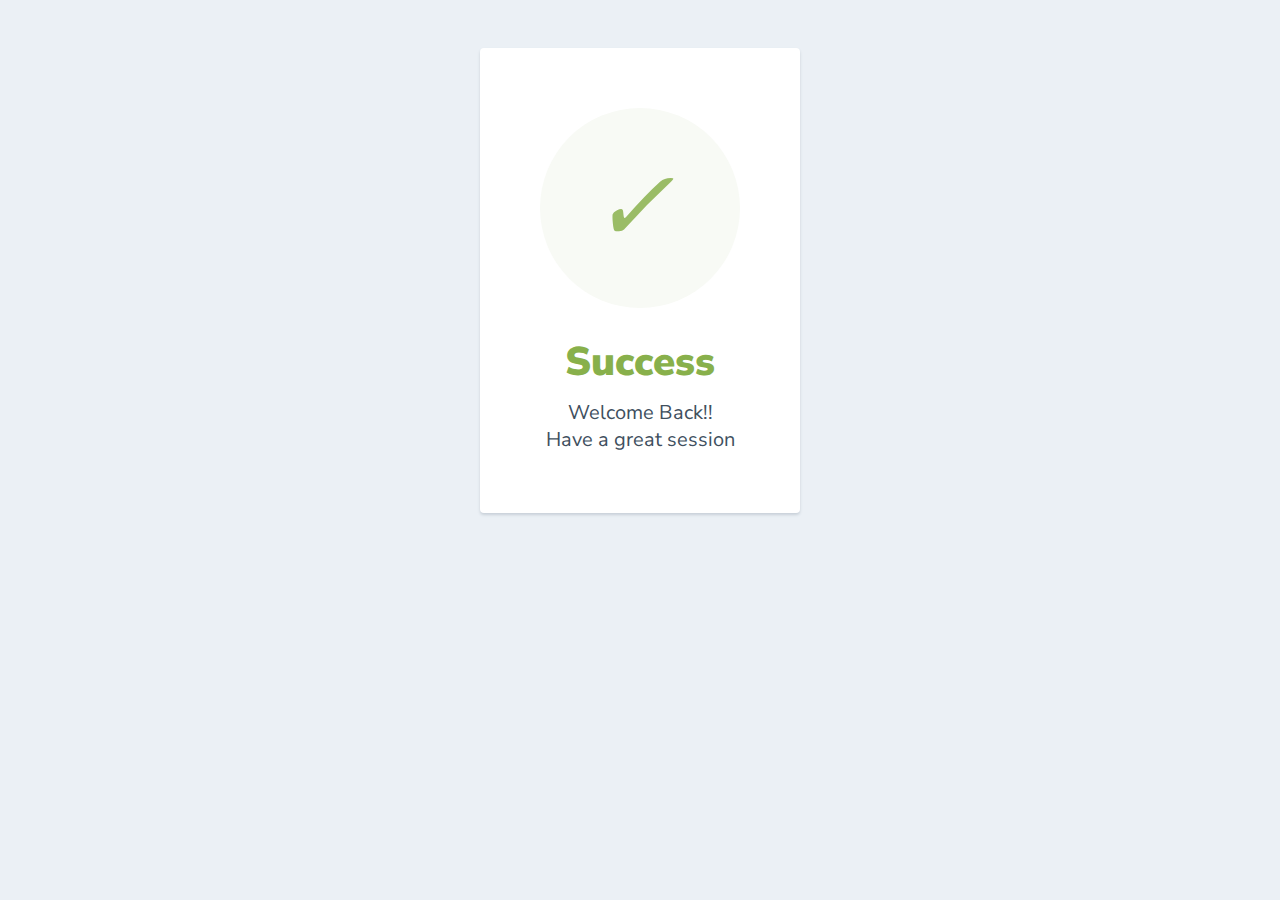
<file: FrontEnd/successPage.html>
<!DOCTYPE html>
<html>

<head>
    <link href="https://fonts.googleapis.com/css?family=Nunito+Sans:400,400i,700,900&display=swap" rel="stylesheet">
</head>
<style>
    body {
        text-align: center;
        padding: 40px 0;
        background: #EBF0F5;
    }

    h1 {
        color: #88B04B;
        font-family: "Nunito Sans", "Helvetica Neue", sans-serif;
        font-weight: 900;
        font-size: 40px;
        margin-bottom: 10px;
        animation: fadeInDown 1s ease-out;
    }

    p {
        color: #404F5E;
        font-family: "Nunito Sans", "Helvetica Neue", sans-serif;
        font-size: 20px;
        margin: 0;
        animation: fadeInUp 1s ease-out;
    }

    i {
        color: #9ABC66;
        font-size: 100px;
        line-height: 200px;
        margin-left: -15px;
        animation: rotate 1s infinite linear;
    }

    .card {
        background: white;
        padding: 60px;
        border-radius: 4px;
        box-shadow: 0 2px 3px #C8D0D8;
        display: inline-block;
        margin: 0 auto;
        animation: zoomIn 1s ease-out;
    }

    /* Keyframes for animations */
    @keyframes fadeInDown {
        from {
            opacity: 0;
            transform: translateY(-40px);
        }

        to {
            opacity: 1;
            transform: translateY(0);
        }
    }

    @keyframes fadeInUp {
        from {
            opacity: 0;
            transform: translateY(40px);
        }

        to {
            opacity: 1;
            transform: translateY(0);
        }
    }

    @keyframes rotate {
        from {
            transform: rotate(0deg);
        }

        to {
            transform: rotate(360deg);
        }
    }

    @keyframes zoomIn {
        from {
            transform: scale(0.8);
        }

        to {
            transform: scale(1);
        }
    }
</style>

<body>
    <div class="card">
        <div style="border-radius: 200px; height: 200px; width: 200px; background: #F8FAF5; margin: 0 auto;">
            <i class="checkmark">✓</i>
        </div>
        <h1>Success</h1>
        <p>Welcome Back!!<br> Have a great session</p>
    </div>
</body>

</html>
</file>
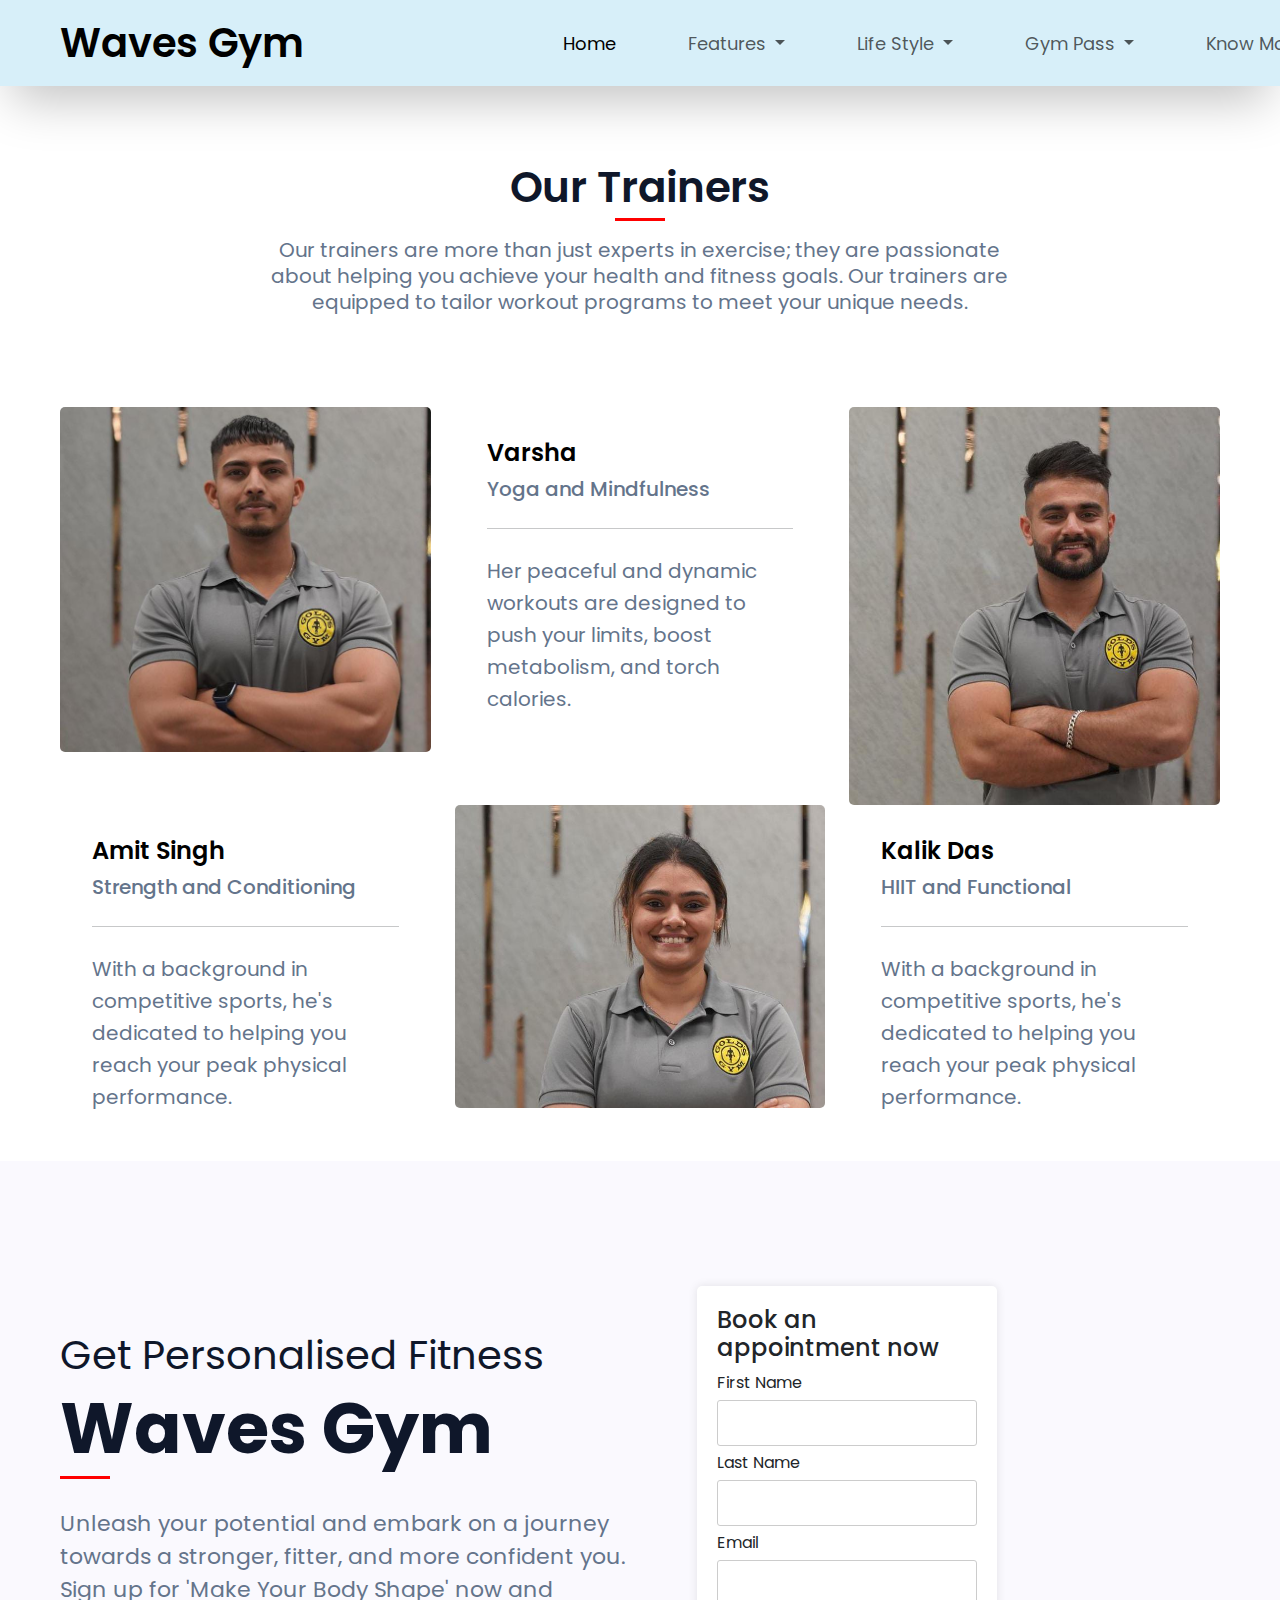
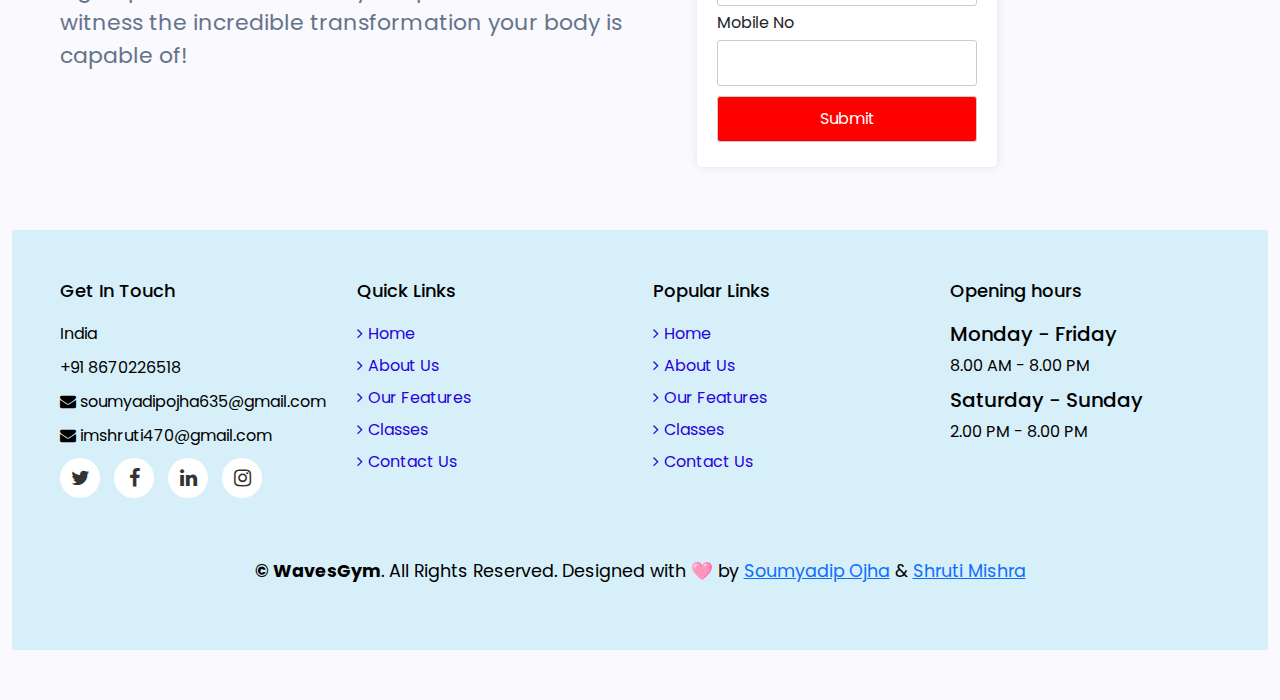
<file: FrontEnd/trainers.html>
<!DOCTYPE html>
<html lang="en">

<head>
    <meta charset="UTF-8">
    <meta name="viewport" content="width=device-width, initial-scale=1.0">
    <title>GYM - Website</title>
    <link rel="stylesheet" href="../style.css">
    <link href="https://cdn.jsdelivr.net/npm/bootstrap@5.3.3/dist/css/bootstrap.min.css" rel="stylesheet"
        integrity="sha384-QWTKZyjpPEjISv5WaRU9OFeRpok6YctnYmDr5pNlyT2bRjXh0JMhjY6hW+ALEwIH" crossorigin="anonymous">
    <script src="https://cdn.jsdelivr.net/npm/bootstrap@5.3.3/dist/js/bootstrap.bundle.min.js"
        integrity="sha384-YvpcrYf0tY3lHB60NNkmXc5s9fDVZLESaAA55NDzOxhy9GkcIdslK1eN7N6jIeHz"
        crossorigin="anonymous"></script>
    <link href="https://unpkg.com/aos@2.3.1/dist/aos.css" rel="stylesheet">
    <script src="https://unpkg.com/aos@2.3.1/dist/aos.js"></script>
    <link rel="stylesheet" href="https://maxcdn.bootstrapcdn.com/font-awesome/4.7.0/css/font-awesome.min.css">
    <style>
        /* footer */
        footer {
            background-color: #d7eff9;
            color: #000000;
            padding: 50px 0;
        }

        .container {
            max-width: 1200px;
            margin: 0 auto;
            padding: 0 20px;
        }

        .footer_blocks {
            display: flex;
            flex-wrap: wrap;
            justify-content: space-between;
        }

        .footer_box {
            flex: 0 0 calc(25% - 20px);
            max-width: calc(25% - 20px);
            margin-bottom: 30px;
        }

        .footer_box h4 {
            font-size: 18px;
            margin-bottom: 20px;
        }

        .footer_box p {
            margin-bottom: 10px;
        }

        .footer_links a {
            color: #2703dd;
            display: block;
            margin-bottom: 8px;
            transition: color 0.3s ease;
            text-decoration: none;
        }

        .footer_links a:hover {
            color: #13235e;
        }

        .footer_links a i {
            margin-right: 5px;
        }

        .socials a {
            display: inline-block;
            width: 40px;
            height: 40px;
            background-color: #fff;
            color: #333;
            font-size: 20px;
            line-height: 40px;
            text-align: center;
            border-radius: 50%;
            margin-right: 10px;
            transition: background-color 0.3s ease, color 0.3s ease;
        }

        .socials a:hover {
            background-color: #128c7e;
            color: #0e0d0d;
        }

        .rights {
            font-size: 1.1rem;
            text-align: center;
            margin-top: 30px;
            text-decoration: none;
        }

        /* Responsive Styles */
        @media (max-width: 992px) {
            .footer_box {
                flex: 0 0 calc(33.333% - 20px);
                max-width: calc(33.333% - 20px);
            }
        }

        @media (max-width: 768px) {
            .footer_box {
                flex: 0 0 calc(50% - 20px);
                max-width: calc(50% - 20px);
            }
        }

        @media (max-width: 576px) {
            .footer_box {
                flex: 0 0 100%;
                max-width: 100%;
            }
        }

        /* form */
        form {
            margin-top: 125px;
            margin-left: 45px;
            background-color: #fff;
            padding: 20px;
            border-radius: 5px;
            box-shadow: 0 0 10px rgba(0, 0, 0, 0.1);
            width: 300px;
        }

        input[type="text"],
        input[type="email"],
        input[type="tel"],
        input[type="submit"] {
            width: 100%;
            padding: 10px;
            margin: 5px 0;
            border: 1px solid #ccc;
            border-radius: 3px;
            box-sizing: border-box;
        }

        input[type="submit"] {
            background-color: red;
            color: white;
            cursor: pointer;
        }

        input[type="submit"]:hover {
            background-color: #45a049;
        }
    </style>
</head>

<body>
    <nav class="navbar navbar-expand-lg">
        <div class="container">
            <div class="navbar-brand" href="#">
                <a href="" style="font-size: 2.5rem;">
                    Waves Gym
                </a>
            </div>
            <button class="navbar-toggler" type="button" data-bs-toggle="collapse"
                data-bs-target="#navbarSupportedContent" aria-controls="navbarSupportedContent" aria-expanded="false"
                aria-label="Toggle navigation">
                <span class="navbar-toggler-icon"></span>
            </button>
            <div class="collapse navbar-collapse" id="navbarSupportedContent">
                <ul class="navbar-nav me-auto mb-2 mb-sm-0 nav-items ">
                    <li class="nav-item">
                        <a class="nav-link active" aria-current="page" href="#home">Home</a>
                    </li>
                    <li class="nav-item dropdown">
                        <a class="nav-link dropdown-toggle" href="#" role="button" data-bs-toggle="dropdown"
                            aria-expanded="false">
                            Features
                        </a>
                        <ul class="dropdown-menu">
                            <li><a class="dropdown-item" href="">Personal Trainer</a></li>
                            <li><a class="dropdown-item" href="">Start your Fitness Journey</a></li>
                            <li><a class="dropdown-item" href="">1 on 1 online Program</a></li>
                            <li><a class="dropdown-item" href="https://userdetails-hw5q.onrender.com/">Become a
                                    Trainer</a></li>
                        </ul>
                    </li>
                    <li class="nav-item dropdown">
                        <a class="nav-link dropdown-toggle" href="#" role="button" data-bs-toggle="dropdown"
                            aria-expanded="false">
                            Life Style
                        </a>
                        <ul class="dropdown-menu">
                            <li><a class="dropdown-item" href="FrontEnd/bmi.html">BMI Tracker</a></li>
                            <li><a class="dropdown-item" href="FrontEnd/calorie.html">calorie Tracker</a></li>
                            <li><a class="dropdown-item" href="https://fitnesstracker-rzbu.onrender.com">HabiT
                                    Tracker</a></li>
                            <li><a class="dropdown-item" href="">Diet Plan</a></li>
                            <li><a class="dropdown-item" href="">Join Community</a></li>
                        </ul>
                    </li>
                    <li class="nav-item dropdown">
                        <a class="nav-link dropdown-toggle" href="#" role="button" data-bs-toggle="dropdown"
                            aria-expanded="false">
                            Gym Pass
                        </a>
                        <ul class="dropdown-menu">
                            <li><a class="dropdown-item" href="https://gymmembersdetails-backend-1.onrender.com">Regular
                                    Pass</a></li>
                            <li><a class="dropdown-item" href="FrontEnd/emailOtp.html">1 day Free Trial</a></li>
                            <li><a class="dropdown-item" href="FrontEnd/Query.html">Query ?</a></li>
                        </ul>
                    </li>
                    <li class="nav-item dropdown">
                        <a class="nav-link dropdown-toggle" href="#" role="button" data-bs-toggle="dropdown"
                            aria-expanded="false">
                            Know More
                        </a>
                        <ul class="dropdown-menu">
                            <li><a class="dropdown-item" href="">About Us</a></li>
                            <li><a class="dropdown-item" href="https://userdetails-hw5q.onrender.com/">Contact Us</a>
                            </li>
                            <li><a class="dropdown-item" href="">Trainers</a></li>
                            <li><a class="dropdown-item" href="">Feedback</a></li>
                        </ul>
                    </li>
                </ul>
            </div>
        </div>
    </nav>
    </div>

    <div class="container">
        <div class="row">
            <div class="col-lg-2"></div>
            <div class="col-lg-8">
                <div class="details4" id="trainer">
                    <h1 class="head6">Our Trainers</h1>
                    <p class="para3">Our trainers are more than just experts in exercise; they are passionate about
                        helping you
                        achieve your health and fitness goals. Our trainers are equipped to tailor workout programs to
                        meet your
                        unique needs.</p>
                </div>
            </div>
            <div class="col-lg-2"></div>
        </div>
        <div class="row">
            <div class="col-lg-4 col-md-4">
                <img class="imgs5" src="../images/trainer2.jpg" alt="">
            </div>
            <div class="col-lg-4 col-md-4">
                <div class="passage">
                    <h4 class="head7">Varsha</h4>
                    <h5 class="para4">Yoga and Mindfulness</h5>

                    <hr>
                    <p class="para5">Her peaceful and dynamic workouts are designed to push your limits, boost
                        metabolism, and
                        torch calories.</p>

                    <!-- <img class="imgs6" src="Assets/images/facebook-f.svg" alt=""> -->
                    <!-- <img class="imgs6" src="Assets/images/google.svg" alt=""> -->
                    <!-- <img class="imgs6" src="Assets/images/instagram.svg" alt=""> -->
                    <!-- <img class="imgs6" src="https://icons8.com/icon/437/twitter" alt=""> -->
                </div>
            </div>
            <div class="col-lg-4 col-md-4">
                <img class="imgs5" src="../images/trainer3.jpg" alt="">
            </div>
        </div>
        <div class="row">
            <div class="col-lg-4 col-md-4">
                <div class="passage">
                    <h4 class="head7">Amit Singh</h4>
                    <h5 class="para4">Strength and Conditioning</h5>
                    <hr>
                    <p class="para5">With a background in competitive sports, he's dedicated to helping you reach your
                        peak
                        physical performance.</p>
                    <!-- <img class="imgs6" src="Assets/images/facebook-f.svg" alt=""> -->
                    <!-- <img class="imgs6" src="Assets/images/google.svg" alt=""> -->
                    <!-- <img class="imgs6" src="Assets/images/instagram.svg" alt=""> -->
                    <!-- <img class="imgs6" src="Assets/images/twitter.svg" alt=""> -->
                </div>
            </div>
            <div class="col-lg-4 col-md-4">
                <img class="imgs5" src="../images/trainer1.jpg" alt="">
            </div>
            <div class="col-lg-4 col-md-4">
                <div class="passage">
                    <h4 class="head7">Kalik Das</h4>
                    <h5 class="para4">HIIT and Functional</h5>
                    <hr>
                    <p class="para5">With a background in competitive sports, he's dedicated to helping you reach your
                        peak
                        physical performance.</p>
                    <!-- <img class="imgs6" src="Assets/images/facebook-f.svg" alt=""> -->
                    <!-- <img class="imgs6" src="Assets/images/google.svg" alt=""> -->
                    <!-- <img class="imgs6" src="Assets/images/instagram.svg" alt=""> -->
                    <!-- <img class="imgs6" src="Assets/images/twitter.svg" alt=""> -->
                </div>
            </div>
        </div>
    </div>

    <div class="container-fluid section1">
        <div class="container" style="margin-bottom: 5%;">
            <div class="row">
                <div class="col-lg-6 col-md-6 col-12 order-lg-1 order-md-1 order-2">
                    <div class="details" id="home">
                        <h4 class="head2">Get Personalised Fitness</h4>
                        <h1 class="head3">Waves Gym</h1>
                        <p class="para1">Unleash your potential and embark on a journey towards a stronger, fitter, and
                            more
                            confident you. Sign up for 'Make Your Body Shape' now and witness the incredible
                            transformation your body
                            is capable of!</p>

                    </div>
                </div>
                <div class="col-lg-6 col-md-6 col-12 order-lg-2 order-md-2 order-1">
                    <div class="imgheader">
                        <form>
                            <h4>Book an appointment now</h4>
                            <label for="fname">First Name</label>
                            <input type="text" id="fname" name="fname" required>

                            <label for="lname">Last Name</label>
                            <input type="text" id="lname" name="lname" required>

                            <label for="email">Email</label>
                            <input type="email" id="email" name="email" required>

                            <label for="mobile">Mobile No</label>
                            <input type="tel" id="mobile" name="mobile" required>

                            <input type="submit" value="Submit">
                        </form>
                    </div>
                </div>
            </div>
        </div>

        <footer>
            <div class="container">
                <div class="footer_blocks">
                    <div class="footer_box">
                        <h4>Get In Touch</h4>
                        <p><i class="fa fa-map-marker-alt"></i>India</p>
                        <p><i class="fa fa-phone-alt"></i>+91 8670226518</p>
                        <p><i class="fa fa-envelope"></i> soumyadipojha635@gmail.com</p>
                        <p><i class="fa fa-envelope"></i> imshruti470@gmail.com</p>
                        <div class="socials">
                            <a href="#"><i class="fa fa-twitter"></i></a>
                            <a href="#"><i class="fa fa-facebook"></i></a>
                            <a href="#"><i class="fa fa-linkedin"></i></a>
                            <a href="#"><i class="fa fa-instagram"></i></a>
                        </div>
                    </div>

                    <div class="footer_box">
                        <h4>Quick Links</h4>
                        <div class="footer_links">
                            <a href="./index.html"><i class="fa fa-angle-right"></i>Home</a>
                            <a href=""><i class="fa fa-angle-right"></i>About Us</a>
                            <a href=""><i class="fa fa-angle-right"></i>Our Features</a>
                            <a href=""><i class="fa fa-angle-right"></i>Classes</a>
                            <a href=""><i class="fa fa-angle-right"></i>Contact Us</a>
                        </div>
                    </div>

                    <div class="footer_box">
                        <h4>Popular Links</h4>
                        <div class="footer_links">
                            <a href="./index.html"><i class="fa fa-angle-right"></i>Home</a>
                            <a href=""><i class="fa fa-angle-right"></i>About Us</a>
                            <a href=""><i class="fa fa-angle-right"></i>Our Features</a>
                            <a href=""><i class="fa fa-angle-right"></i>Classes</a>
                            <a href=""><i class="fa fa-angle-right"></i>Contact Us</a>
                        </div>
                    </div>

                    <div class="footer_box">
                        <h4>Opening hours</h4>
                        <h5>Monday - Friday</h5>
                        <p class="time">8.00 AM - 8.00 PM</p>
                        <h5>Saturday - Sunday</h5>
                        <p class="time">2.00 PM - 8.00 PM</p>
                    </div>
                </div>
                <p class="rights">
                    <b> © WavesGym</b>. All Rights Reserved. Designed with 🩷 by
                    <a target="_blank" href="https://www.linkedin.com/in/soumyadip-ojha">Soumyadip Ojha</a> &
                    <a target="_blank" href="https://www.linkedin.com/in/shrutimishra30/">Shruti Mishra</a>
                </p>
            </div>
        </footer>
        <!-- wp -->
</body>
<script>
</script>

</html>
</file>
<file: style.css>
@import url('https://fonts.googleapis.com/css2?family=Poppins:ital,wght@0,100;0,200;0,300;0,400;0,500;0,600;0,700;0,800;0,900;1,100;1,200;1,300;1,400;1,500;1,600;1,700;1,800;1,900&display=swap');

*{
    font-family: "Poppins", sans-serif;
}

body{
    margin: 0;
    padding: 0;
    box-sizing: border-box;
    background-color: rgb(92, 139, 181);
}
.section1, .section2{
    background-color: #faf9fe;
    padding-bottom: 50px;
    width: 100%;
}
.navbar{
    background-color: #d7eff9;
    box-shadow: rgba(0, 0, 0, 0.25) 0px 25px 50px -12px;.nav-items{
    margin-left: 20%;}
}
.nav-item{
    margin-left: 10%;
}
.navbar-expand-lg .navbar-nav .nav-link{
    font-size: 18px;
}
.navbar-expand-lg .navbar-nav .nav-link:hover{
    color: red;
}
.imgs1{
    width: 40px;
}
.navbar-brand a{
    display: flex;
    align-items: center;
    gap: 0.5rem;
    font-size: 30px;
    font-weight: 600;
    color: black;
    text-decoration: none;
}
a{
    text-decoration: none;
    white-space: nowrap;
}

.details{
    margin-top: 30%;
}
.head2{
    color: #0F172A;
    font-size: 40px;
    font-weight: 400;
}
.head3{
    display: block;
    font-size: 70px;
    color: #0F172A;
    font-weight: 700;
    position: relative;
    padding-bottom: 8px;
    margin-bottom: 16px;
}
.head3::after{
    position: absolute;
    content: "";
    left: 0;
    bottom: 0;
    width: 50px;
    height: 3px;
    background-color: red;
}
.para1{
    color: #64748b;
    margin-top: 5%;
    font-size: 22px;
}
.btn2{
    padding: 12px 24px;
    outline: none;
    border: none;
    font-size: 1rem;
    white-space: nowrap;
    color: white;
    background-color: red;
    border-radius: 5px;
    cursor: pointer;
    transition: 0.3s;
    margin-top: 5%;
}
.btn1:hover, .btn2:hover, .btn3:hover{
    background-color: black;
    color: white;
    transition: 0.3s;
}
.imgs2{
    width: 100%;
    height: 580px; 
    object-fit: contain;
    margin-top: 15%;
}

.imgs3{
    width: 100%;
    height: 550px;
    object-fit: contain;
    margin-top: 20%;
}
.details2{
    margin-top: 10%;
}
.head4 ,.head6{
    display: block;
    font-size: 42px;
    color: #0F172A;
    font-weight: 600;
    position: relative;
    padding-bottom: 8px;
    margin-bottom: 16px;
}
.head4::after{
    position: absolute;
    content: "";
    left: 0;
    bottom: 0;
    width: 50px;
    height: 3px;
    background-color: red;
}
.imgs4{
    width: 100%;
    margin-top: 50%;
}
.details3{
    margin-top: 5%;
}
.para2, .para3, .para4, .para5 ,.para6, .para7, .para8, .para9{
    color: #64748b;
    font-size: 20px;
    line-height: 26px;
}
.details3{
    margin-top: 10%;
}
.card{
    margin-top: 20%;
    cursor: pointer;
}
.useage{
    width: 100%;
    padding: 16px;
    background-color: red;
    cursor: pointer;
    border-radius: 0 0 5px 5px;
}
.head5{
    color: white;
}
.card:hover{
    margin-top: 10%;
    transition: 0.5s;
}
.class_bg{
    position: absolute;
    max-width: 175px;
    top: -3rem;
    right: -1rem;
    z-index: -1;
    opacity: 0;
    transition: 0.3s;
}
.details4{
    margin-top: 10%;
    padding-bottom: 10%;
}
.head6{
    text-align: center;
}
.para3{
    text-align: center;
}
.imgs5{
    width: 100%;
    border-radius: 5px;
}
.passage{
    padding: 32px;
}
.head7{
    color: black;
    font-weight: 600;
}
.para4{
    padding-bottom: 10px;
}
.para5{
    padding-top: 10px;
    line-height: 32px;
}
.imgs6{
    width: 20px;
    height: 20px;
    margin: 15px 10px 0px;
}
.imgs6:hover, .imgs10:hover{
    filter: brightness(0);
}
.head6::after{
    position: absolute;
    content: "";
    left: 50%;
    transform: translateX(-50%);
    bottom: 0;
    width: 50px;
    height: 3px;
    background-color: red;
}
.pricecard{
    box-shadow: 2px 2px 10px rgba(0, 0, 0, 0.1);
    padding: 32px;
    text-align: center;
    display: flex;
    flex-direction: column;
}
.head8{
    font-weight: 600;
}
.imgs7{
    width: 70px;
    margin: 16px 0px;
}
.para6{
    margin: 5% 0;
}
.para7{
    margin: 10% 0%;
}
.pricecontent{
    flex: 1;
    margin-bottom: 32px;
}
.btn3{
    padding: 12px 8px;
    outline: none;
    border: none;
    font-size: 1rem;
    color: white;
    background-color: red;
    border-radius: 5px;
    cursor: pointer;
    transition: 0.3s;
}
.clientcard{
    position: relative;
    padding-block: 64px 32px;
    padding-inline: 32px;
    border-radius: 5px;
    box-shadow: 2px 2px 10px rgba(0, 0, 0, 0.1);
    margin-top: 20%;
    
}
.clientcard .imgs8{
    position: absolute;
    top: 0;
    left: 32px;
    transform: translateY(-50%);
    max-width: 80px;
    border-radius: 100%;
    box-shadow: 2px 2px 10px rgba(0, 0, 0, 0.2);
}
.imgs9{
    width: 20px;
}
.rows{
    padding: 32px;
}
.para9{
    font-size: 20px;
    padding-top: 5%;
}
.imgs10{
    width: 30%;
    padding: 10% 10% 0;
}
.nav-list{
    padding-top: 10px;
}
.nav-item1{
    text-decoration: none;
    color: #64748b;
    font-size: 20px;
    text-align: center;
}
.section2{
    margin-top: 7%;
}
.nav-item1:hover{
    color: red;
    font-weight: 500;
    transition: 0.3s;
}
.imgs11{
    width: 100%;
    border-radius: 5px 5px 0px 0px;
}
.head9{
    font-size: 24px;
}
@media screen and (max-width: 400px) and (min-width: 0px){
    .nav-items{
        margin-left: 0%;
    }
    .nav-item{
        margin-left: 0%;
    }
    .imgs1{
        width: 40px;
    }
    .navbar-brand a{
        display: flex;
        align-items: center;
        gap: 0.5rem;
        font-size: 24px;
        font-weight: 600;
        color: black;
        text-decoration: none;
    }
    a{
        text-decoration: none;
        white-space: nowrap;
    }
    .btn1{
        padding: 12px 16px;
        outline: none;
        border: none;
        font-size: 1rem;
        white-space: nowrap;
        color: white;
        background-color: red;
        border-radius: 5px;
        cursor: pointer;
        transition: 0.3s;
    }
    .section1{
        background-color: #faf9fe;
        padding-bottom: 20px;
        width: 100%;
    }
    .details{
        margin-top: 0%;
    }
    .head2{
        color: #0F172A;
        font-size: 40px;
        font-weight: 400;
    }
    .head3{
        display: block;
        font-size: 52px;
        color: #0F172A;
        font-weight: 700;
        position: relative;
        padding-bottom: 8px;
        margin-bottom: 16px;
    }
    .head3::after{
        position: absolute;
        content: "";
        left: 0;
        bottom: 0;
        width: 50px;
        height: 3px;
        background-color: red;
    }
    .para1{
        color: #64748b;
        margin-top: 5%;
        font-size: 16px;
    }
    .btn2{
        padding: 12px 24px;
        outline: none;
        border: none;
        font-size: 1rem;
        white-space: nowrap;
        color: white;
        background-color: red;
        border-radius: 5px;
        cursor: pointer;
        transition: 0.3s;
        margin-top: 5%;
    }
    .imgs2{
        width: 100%;
        height: 550px; 
        object-fit: contain;
        margin-top: -15%;
    }
    .imgs3{
        width: 100%;
        height: 550px;
        object-fit: contain;
        margin-top: 0%;
    }
    .details2{
        margin-top: 10%;
    }
    .head4{
        display: block;
        font-size: 24px;
        color: #0F172A;
        font-weight: 600;
        position: relative;
        padding-bottom: 8px;
        margin-bottom: 16px;
    }
    .imgs4{
        width: 100%;
        height: 100px;
        margin-top: 50%;
    }
    .details3{
        margin-top: 5%;
    }
    .para2{
        color: #64748b;
        font-size: 16px;
    }
    .passage{
        padding: 20px 0px;
    }
    .para2, .para3, .para4, .para5, .para6, .para7 ,.para8 , .para9{
        font-size: 16px;
    }
    .head9{
        margin-top: 15%;
    }
    .imgs10{
        width: 30%;
        padding: 10% 10% 0;
    }
    .pricecard{
        margin-top: 7%;
        margin-bottom: 7%;
    }
    .nav-item1 {
        font-size: 16px;
    }
    .head4 , .head6, .head7 ,.head8 ,.head9{
        font-size: 24px;
    }

}

@media screen and (max-width: 576px) and (min-width: 400px){
    .nav-items{
        margin-left: 0%;
    }
    .nav-item{
        margin-left: 0%;
    }
    .imgs1{
        width: 40px;
    }
    .navbar-brand a{
        display: flex;
        align-items: center;
        gap: 0.5rem;
        font-size: 24px;
        font-weight: 600;
        color: black;
        text-decoration: none;
    }
    a{
        text-decoration: none;
        white-space: nowrap;
    }
    .btn1{
        padding: 12px 16px;
        outline: none;
        border: none;
        font-size: 1rem;
        white-space: nowrap;
        color: white;
        background-color: red;
        border-radius: 5px;
        cursor: pointer;
        transition: 0.3s;
    }
    .section1{
        background-color: #faf9fe;
        padding-bottom: 20px;
        width: 100%;
    }
    .details{
        margin-top: 10%;
    }
    .head2{
        color: #0F172A;
        font-size: 40px;
        font-weight: 400;
    }
    .head3{
        display: block;
        font-size: 52px;
        color: #0F172A;
        font-weight: 700;
        position: relative;
        padding-bottom: 8px;
        margin-bottom: 16px;
    }
    .head3::after{
        position: absolute;
        content: "";
        left: 0;
        bottom: 0;
        width: 50px;
        height: 3px;
        background-color: red;
    }
    .para1{
        color: #64748b;
        margin-top: 5%;
        font-size: 16px;
    }
    .btn2{
        padding: 12px 24px;
        outline: none;
        border: none;
        font-size: 1rem;
        white-space: nowrap;
        color: white;
        background-color: red;
        border-radius: 5px;
        cursor: pointer;
        transition: 0.3s;
        margin-top: 5%;
    }
    .imgs2{
        width: 100%;
        height: 550px; 
        object-fit: contain;
    }
    .imgs3{
        width: 100%;
        height: 550px;
        object-fit: contain;
        margin-top: 0%;
    }
    .details2{
        margin-top: 10%;
    }
    .head4{
        display: block;
        font-size: 24px;
        color: #0F172A;
        font-weight: 600;
        position: relative;
        padding-bottom: 8px;
        margin-bottom: 16px;
    }
    .imgs4{
        width: 100%;
        height: 100px;
        margin-top: 50%;
    }
    .details3{
        margin-top: 5%;
    }
    .para2{
        color: #64748b;
        font-size: 16px;
    }
    .passage{
        padding: 20px 0px;
    }
    .para2, .para3, .para4, .para5, .para6, .para7 ,.para8 , .para9{
        font-size: 16px;
    }
    .head9{
        margin-top: 20%;
    }
    .pricecard{
        margin-top: 7%;
        margin-bottom: 7%;
    }
    .nav-item1 {
        font-size: 16px;
    }
}
@media screen and (max-width: 768px) and (min-width: 576px){
    .nav-items{
        margin-left: 0%;
    }
    .nav-item{
        margin-left: 0%;
    }
    .imgs1{
        width: 40px;
    }
    .navbar-brand a{
        display: flex;
        align-items: center;
        gap: 0.5rem;
        font-size: 24px;
        font-weight: 600;
        color: black;
        text-decoration: none;
    }
    a{
        text-decoration: none;
        white-space: nowrap;
    }
    .btn1{
        padding: 12px 16px;
        outline: none;
        border: none;
        font-size: 1rem;
        white-space: nowrap;
        color: white;
        background-color: red;
        border-radius: 5px;
        cursor: pointer;
        transition: 0.3s;
    }
    .section1{
        background-color: #faf9fe;
        padding-bottom: 20px;
        width: 100%;
    }
    .details{
        margin-top: 10%;
    }
    .head2{
        color: #0F172A;
        font-size: 40px;
        font-weight: 400;
    }
    .head3{
        display: block;
        font-size: 52px;
        color: #0F172A;
        font-weight: 700;
        position: relative;
        padding-bottom: 8px;
        margin-bottom: 16px;
    }
    .head3::after{
        position: absolute;
        content: "";
        left: 0;
        bottom: 0;
        width: 50px;
        height: 3px;
        background-color: red;
    }
    .para1{
        color: #64748b;
        margin-top: 5%;
    }
    .btn2{
        padding: 12px 24px;
        outline: none;
        border: none;
        font-size: 1rem;
        white-space: nowrap;
        color: white;
        background-color: red;
        border-radius: 5px;
        cursor: pointer;
        transition: 0.3s;
        margin-top: 5%;
    }
    .imgs2{
        width: 100%;
        height: 550px; 
        object-fit: contain;
    }
    .passage{
        padding: 20px 0px;
    }
    .head9{
        margin-top: 20%;
    }
}
@media screen and (max-width: 992px) and (min-width: 768px){
    .nav-items{
        margin-left: 0%;
    }
    .nav-item{
        margin-left: 0%;
    }
    .imgs1{
        width: 40px;
    }
    .navbar-brand a{
        display: flex;
        align-items: center;
        gap: 0.5rem;
        font-size: 24px;
        font-weight: 600;
        color: black;
        text-decoration: none;
    }
    a{
        text-decoration: none;
        white-space: nowrap;
    }
    .btn1{
        padding: 12px 16px;
        outline: none;
        border: none;
        font-size: 1rem;
        white-space: nowrap;
        color: white;
        background-color: red;
        border-radius: 5px;
        cursor: pointer;
        transition: 0.3s;
    }
    .imgs5{
        object-fit: cover;
        height: 600px;
    }
    .imgs6{
        margin: 15px 5px 0px;
    }
    .head9{
        margin-top: 20%;
    }
    .pricecard{
        margin-top: 10%;
    }
    
}
@media screen and (max-width: 1200px) and (min-width: 992px){
    .nav-items{
        margin-left: 10%;
    }
    .nav-item{
        margin-left: 5%;
    }
    .imgs1{
        width: 40px;
    }
    .navbar-brand a{
        display: flex;
        align-items: center;
        gap: 0.5rem;
        font-size: 24px;
        font-weight: 600;
        color: black;
        text-decoration: none;
    }
    a{
        text-decoration: none;
        white-space: nowrap;
    }
    .btn1{
        padding: 12px 16px;
        outline: none;
        border: none;
        font-size: 1rem;
        white-space: nowrap;
        color: white;
        background-color: red;
        border-radius: 5px;
        cursor: pointer;
        transition: 0.3s;
    }
    .imgs5{
        object-fit: cover;
        height: 450px;
    }
}

.card img {
  width: 100%;
  height: 200px; /* Set the height you desire */
  object-fit: cover;
}

/* photoes */
.container--10 {
    margin: 20px;
    padding: 20px;
    background-color: #f5f5f5;
    margin-left: 194px;
  }

  .con-10 {
    text-align: center;
  }

  .con-10_title h4 {
    font-size: 24px;
    color: #333;
  }

  .con-10_title h3 {
    font-size: 32px;
    color: #555;
    margin-top: 10px;
  }

  .photo-section {
    margin-top: 20px;
  }

  .photo-section h3 {
    font-size: 28px;
    color: #444;
  }

  .photo-grid {
    display: grid;
    grid-template-columns: repeat(2, 1fr);
    gap: 10px;
  }

  .photo-item {
    border-radius: 5px;
    overflow: hidden;
  }

  .photo-item img {
    width: 100%;
    height: auto;
  }

  /* Media Query for Phones */
  @media only screen and (max-width: 600px) {
    .container--10 {
      margin: 20px;
      padding: 20px;
      background-color: #f5f5f5;
      /* margin-left: 194px; */
    }

    .photo-grid {
      grid-template-columns: repeat(1, 1fr);
    }
  }

  /* footer */
  footer {
    background-color: #d7eff9;
    color: #000000;
    padding: 50px 0;
  }

  .container {
    max-width: 1200px;
    margin: 0 auto;
    padding: 0 20px;
  }

  .footer_blocks {
    display: flex;
    flex-wrap: wrap;
    justify-content: space-between;
  }

  .footer_box {
    flex: 0 0 calc(25% - 20px);
    max-width: calc(25% - 20px);
    margin-bottom: 30px;
  }

  .footer_box h4 {
    font-size: 18px;
    margin-bottom: 20px;
  }

  .footer_box p {
    margin-bottom: 10px;
  }

  .footer_links a {
    color: #2703dd;
    display: block;
    margin-bottom: 8px;
    transition: color 0.3s ease;
    text-decoration: none;
  }

  .footer_links a:hover {
    color: #13235e;
  }

  .footer_links a i {
    margin-right: 5px;
  }

  .socials a {
    display: inline-block;
    width: 40px;
    height: 40px;
    background-color: #fff;
    color: #333;
    font-size: 20px;
    line-height: 40px;
    text-align: center;
    border-radius: 50%;
    margin-right: 10px;
    transition: background-color 0.3s ease, color 0.3s ease;
  }

  .socials a:hover {
    background-color: #128c7e;
    color: #0e0d0d;
  }

  .rights {
    font-size: 1.1rem;
    text-align: center;
    margin-top: 30px;
    text-decoration: none;
  }

  /* Responsive Styles */
  @media (max-width: 992px) {
    .footer_box {
      flex: 0 0 calc(33.333% - 20px);
      max-width: calc(33.333% - 20px);
    }
  }

  @media (max-width: 768px) {
    .footer_box {
      flex: 0 0 calc(50% - 20px);
      max-width: calc(50% - 20px);
    }
  }

  @media (max-width: 576px) {
    .footer_box {
      flex: 0 0 100%;
      max-width: 100%;
    }
  }
</file>
